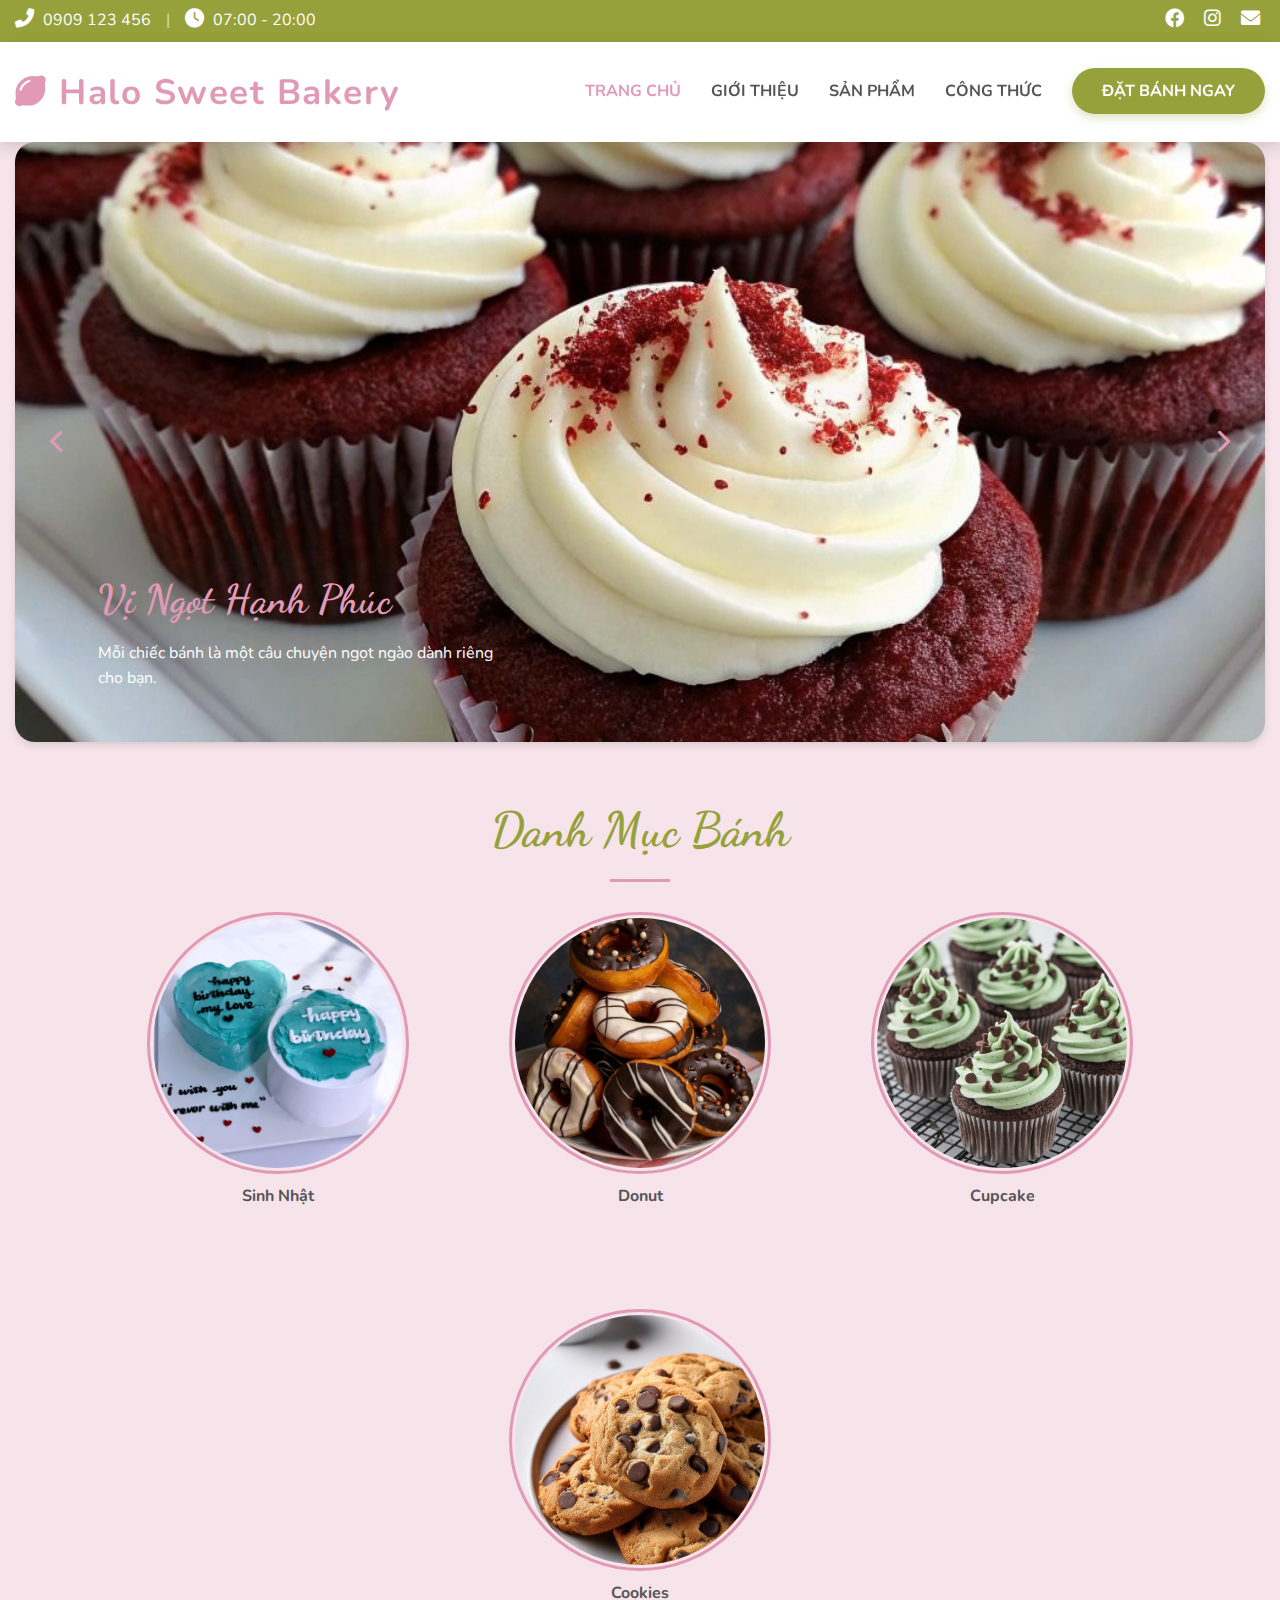
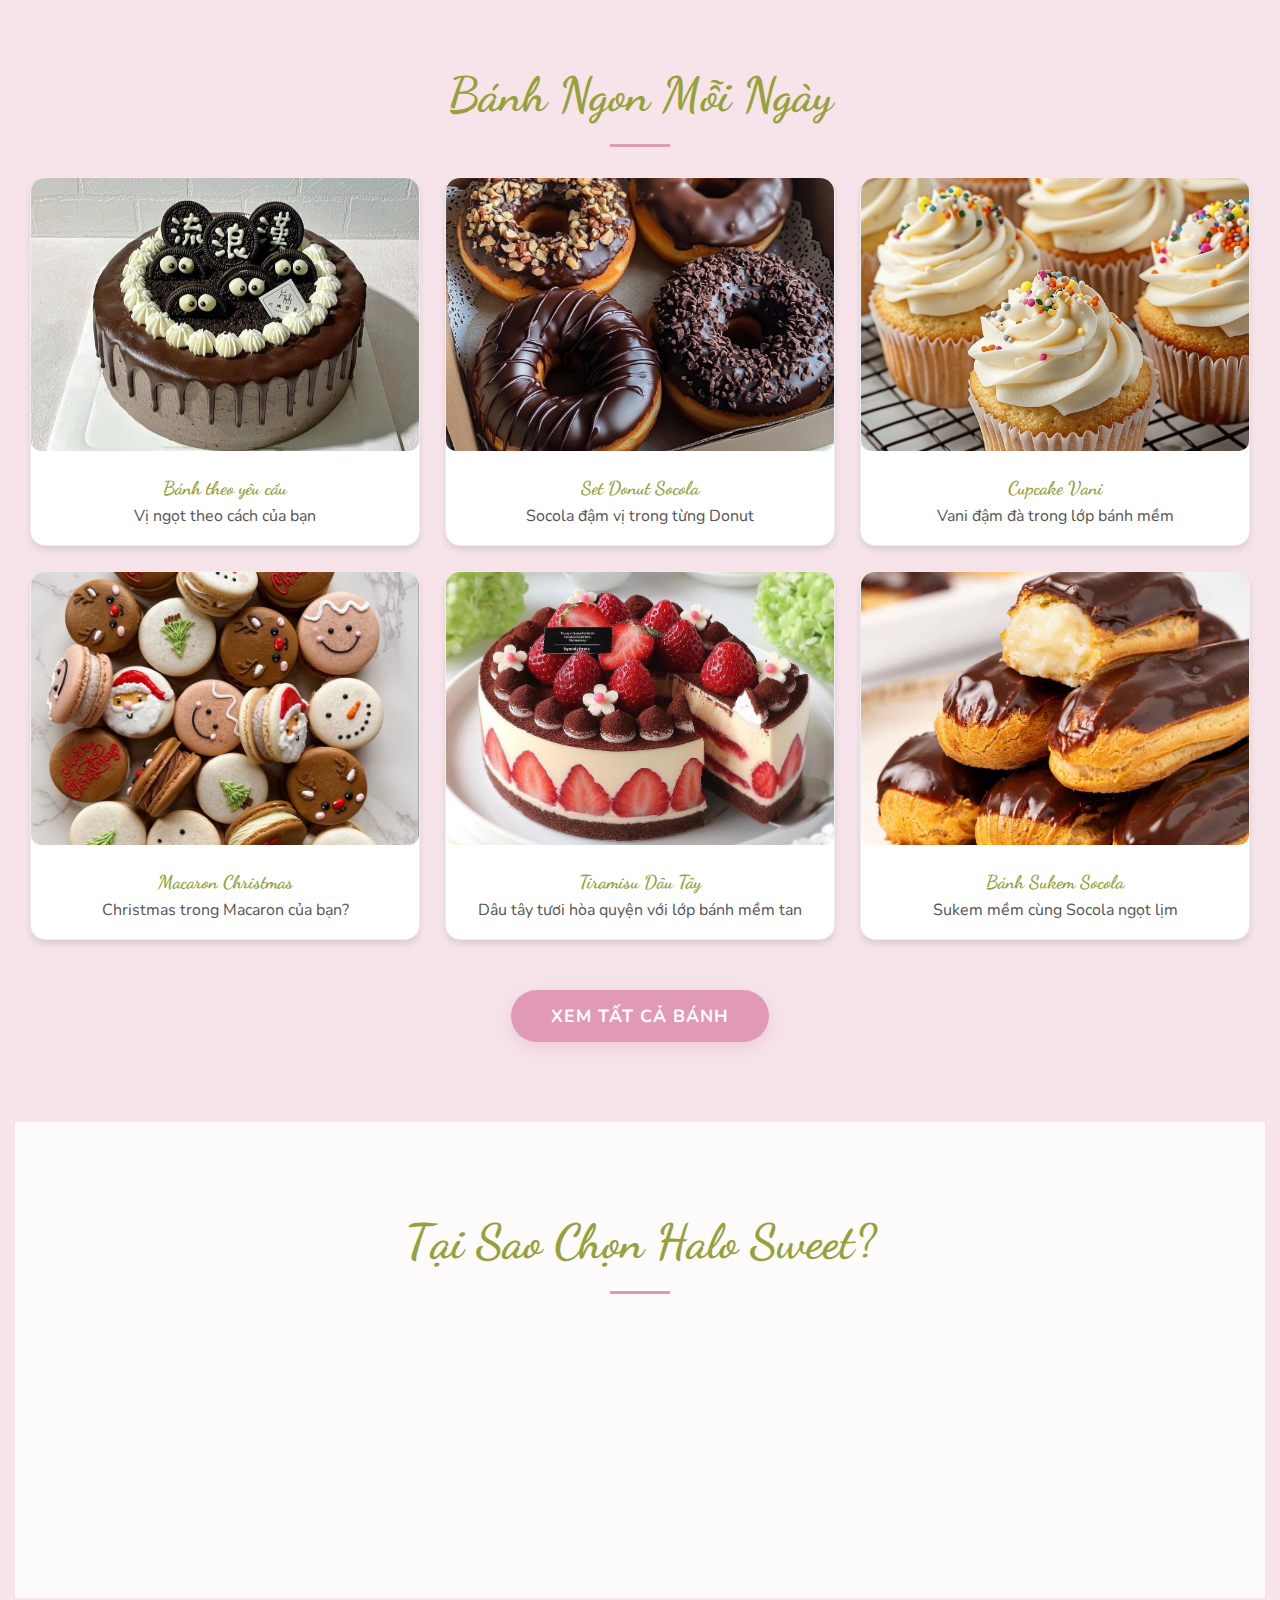
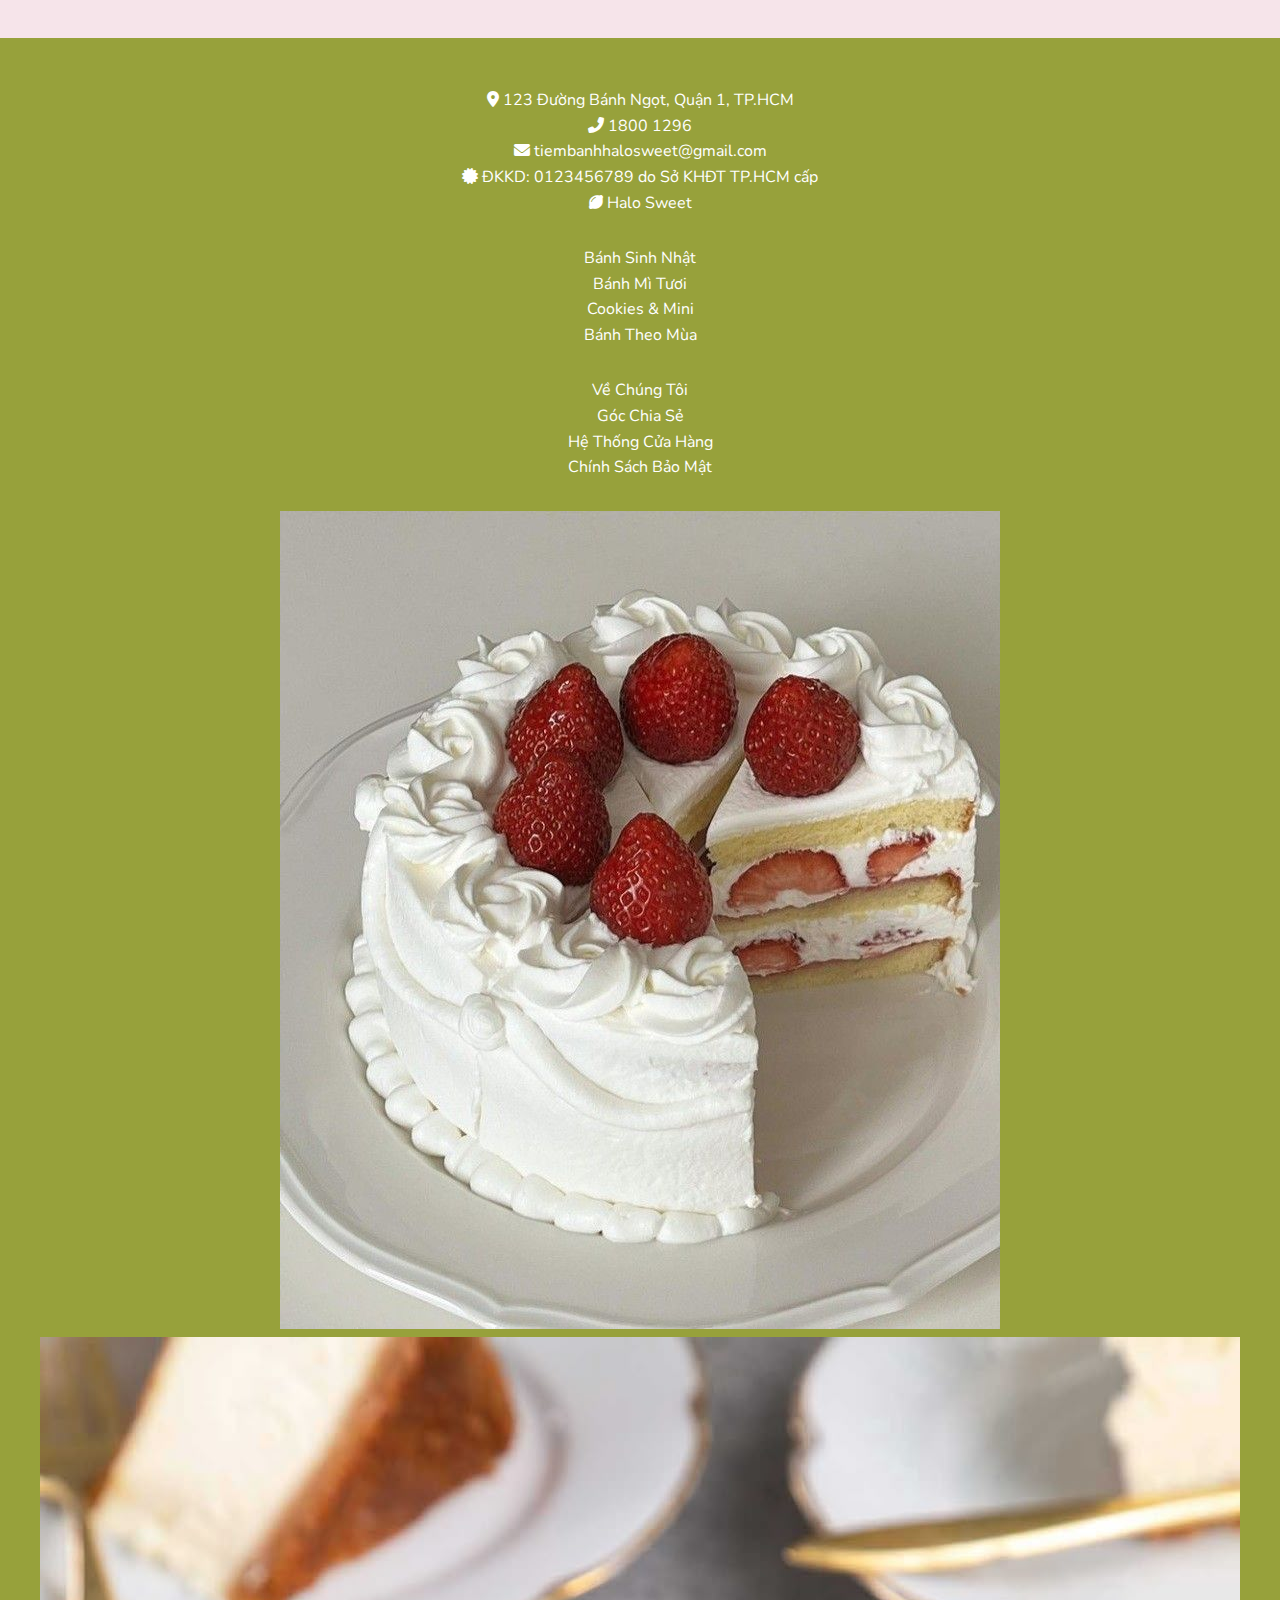
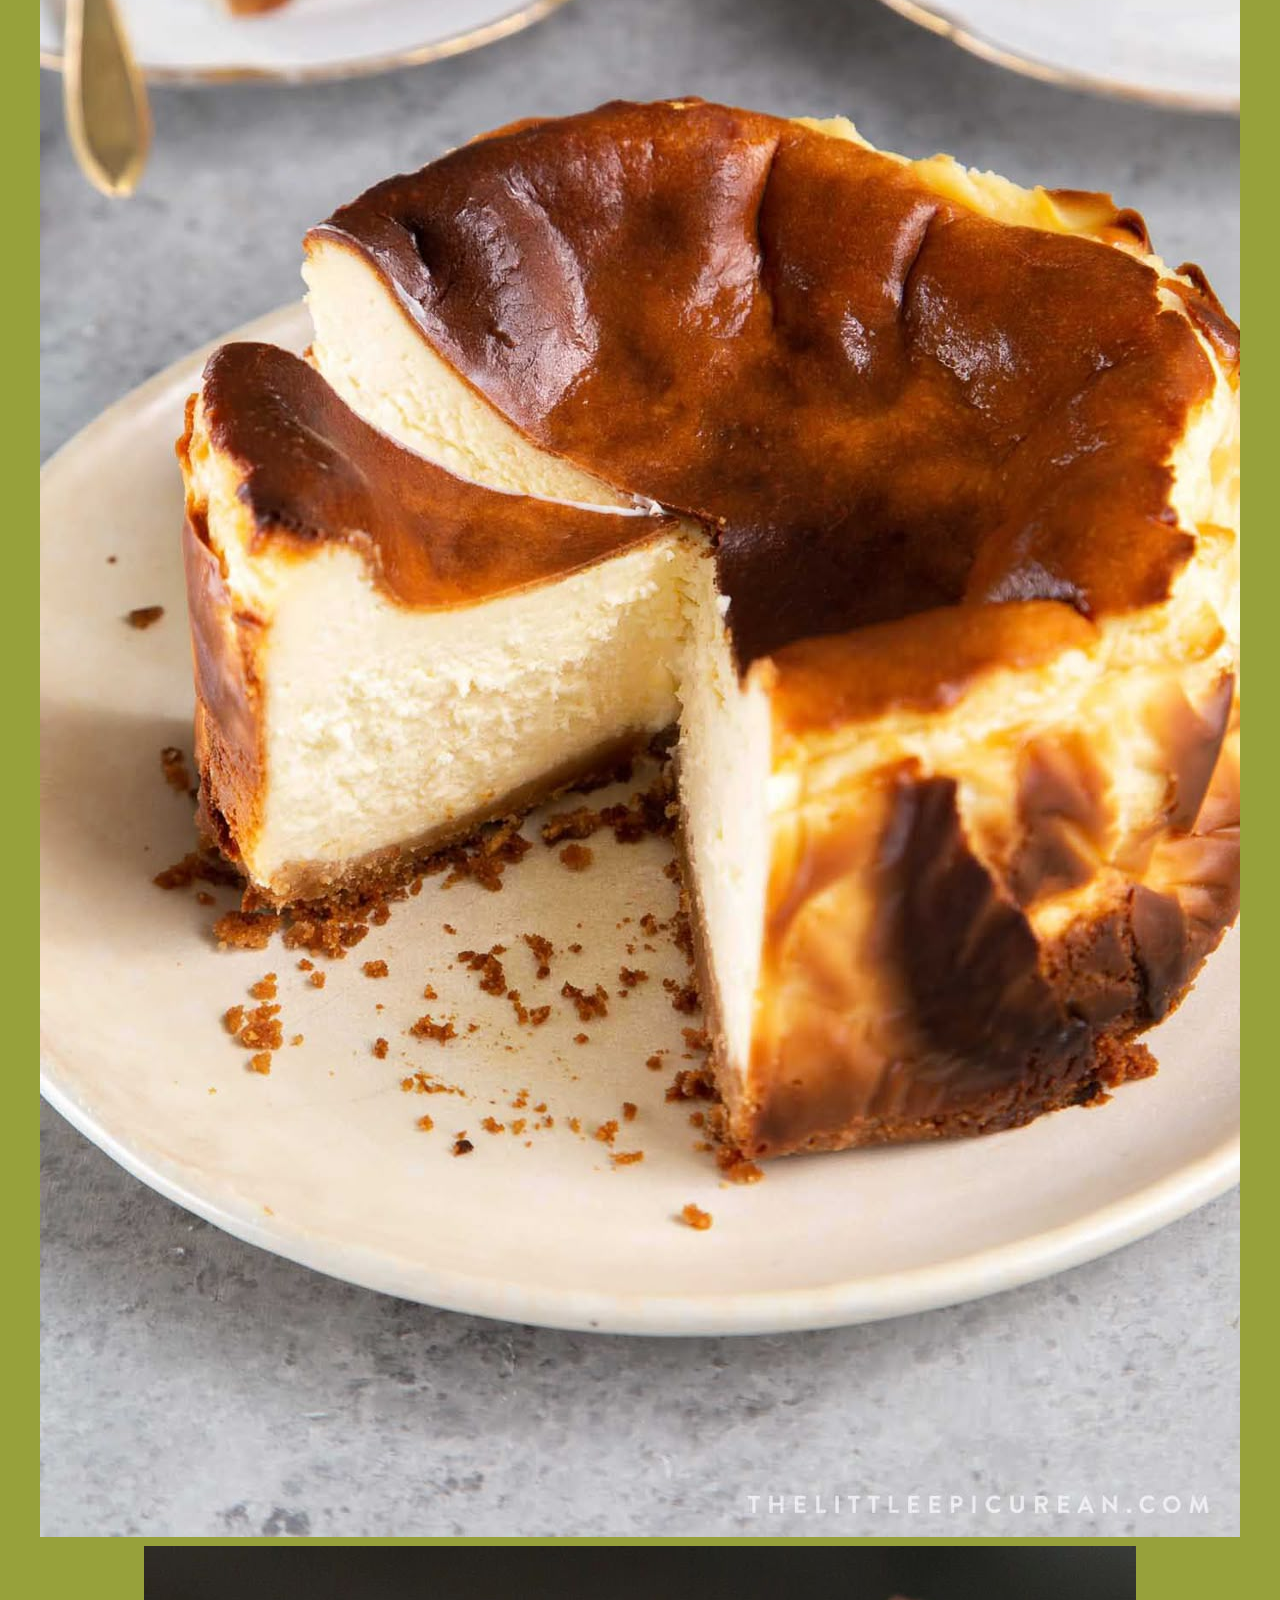
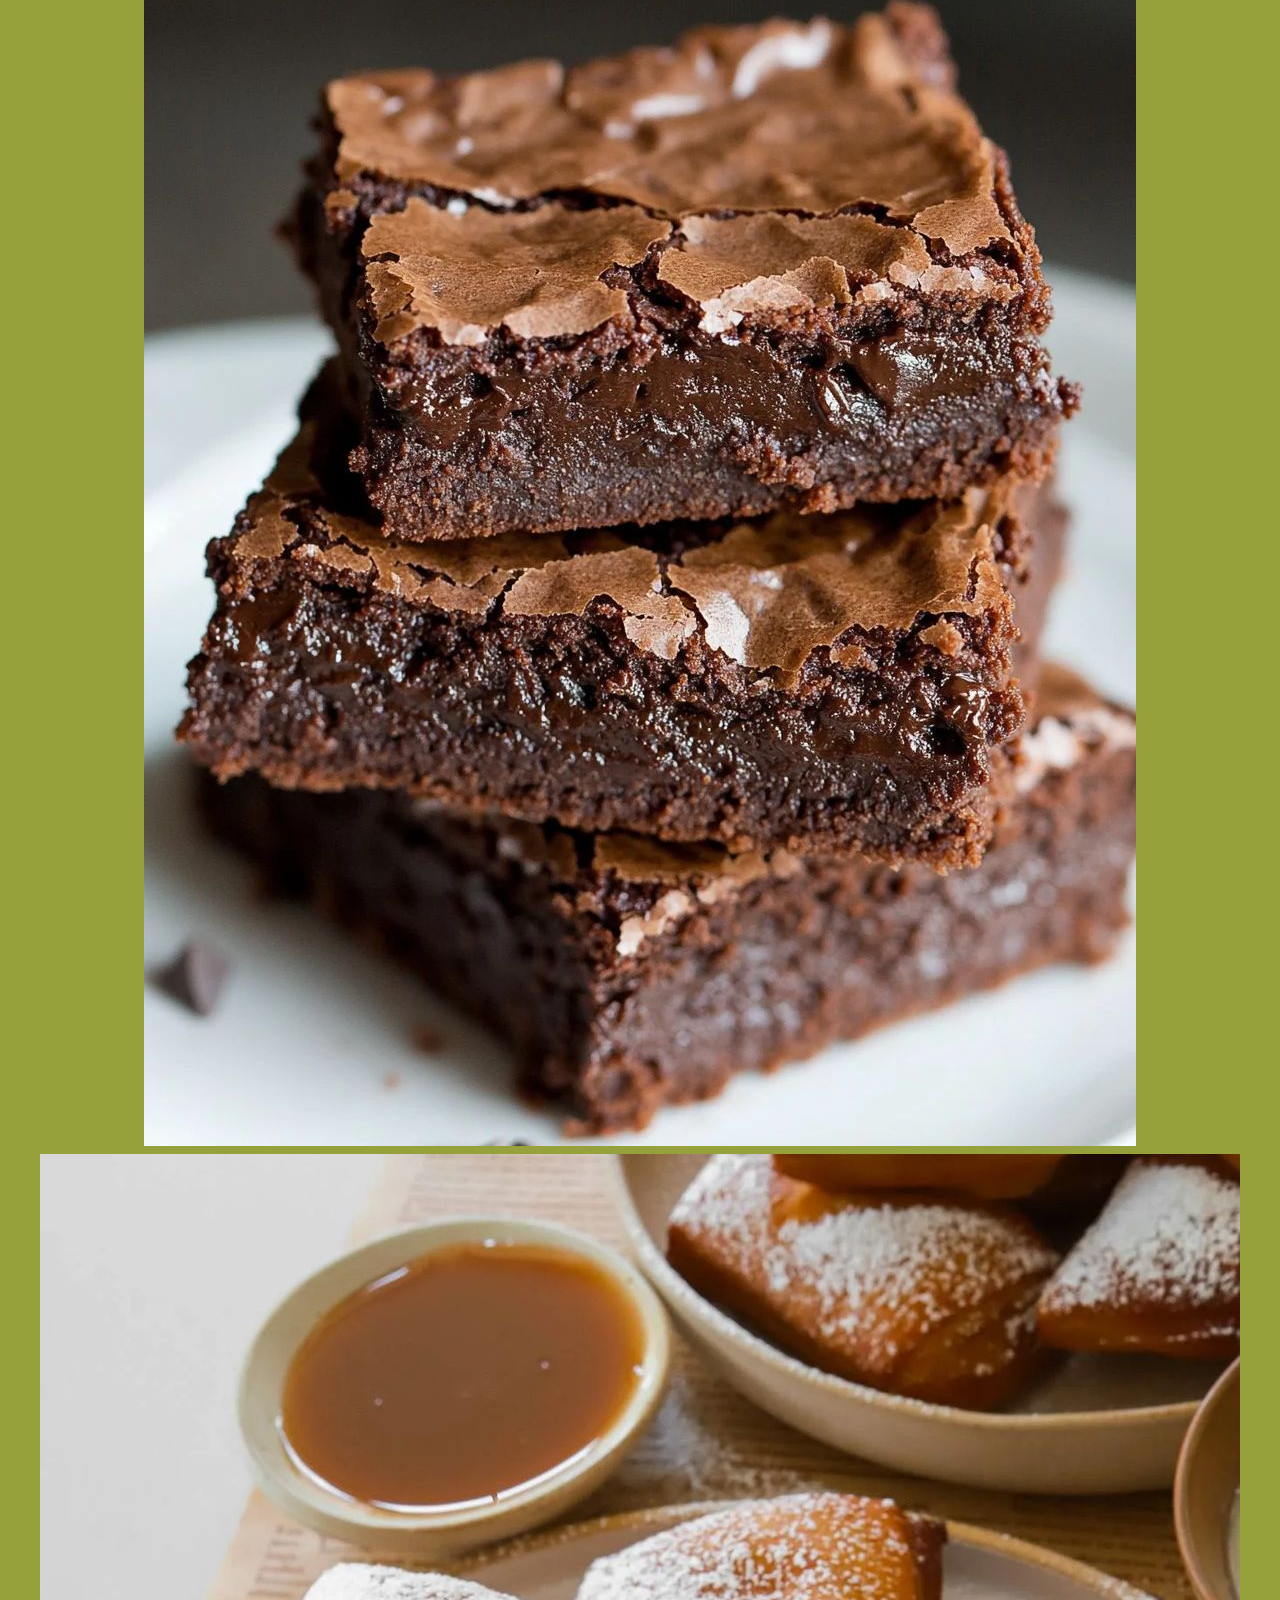
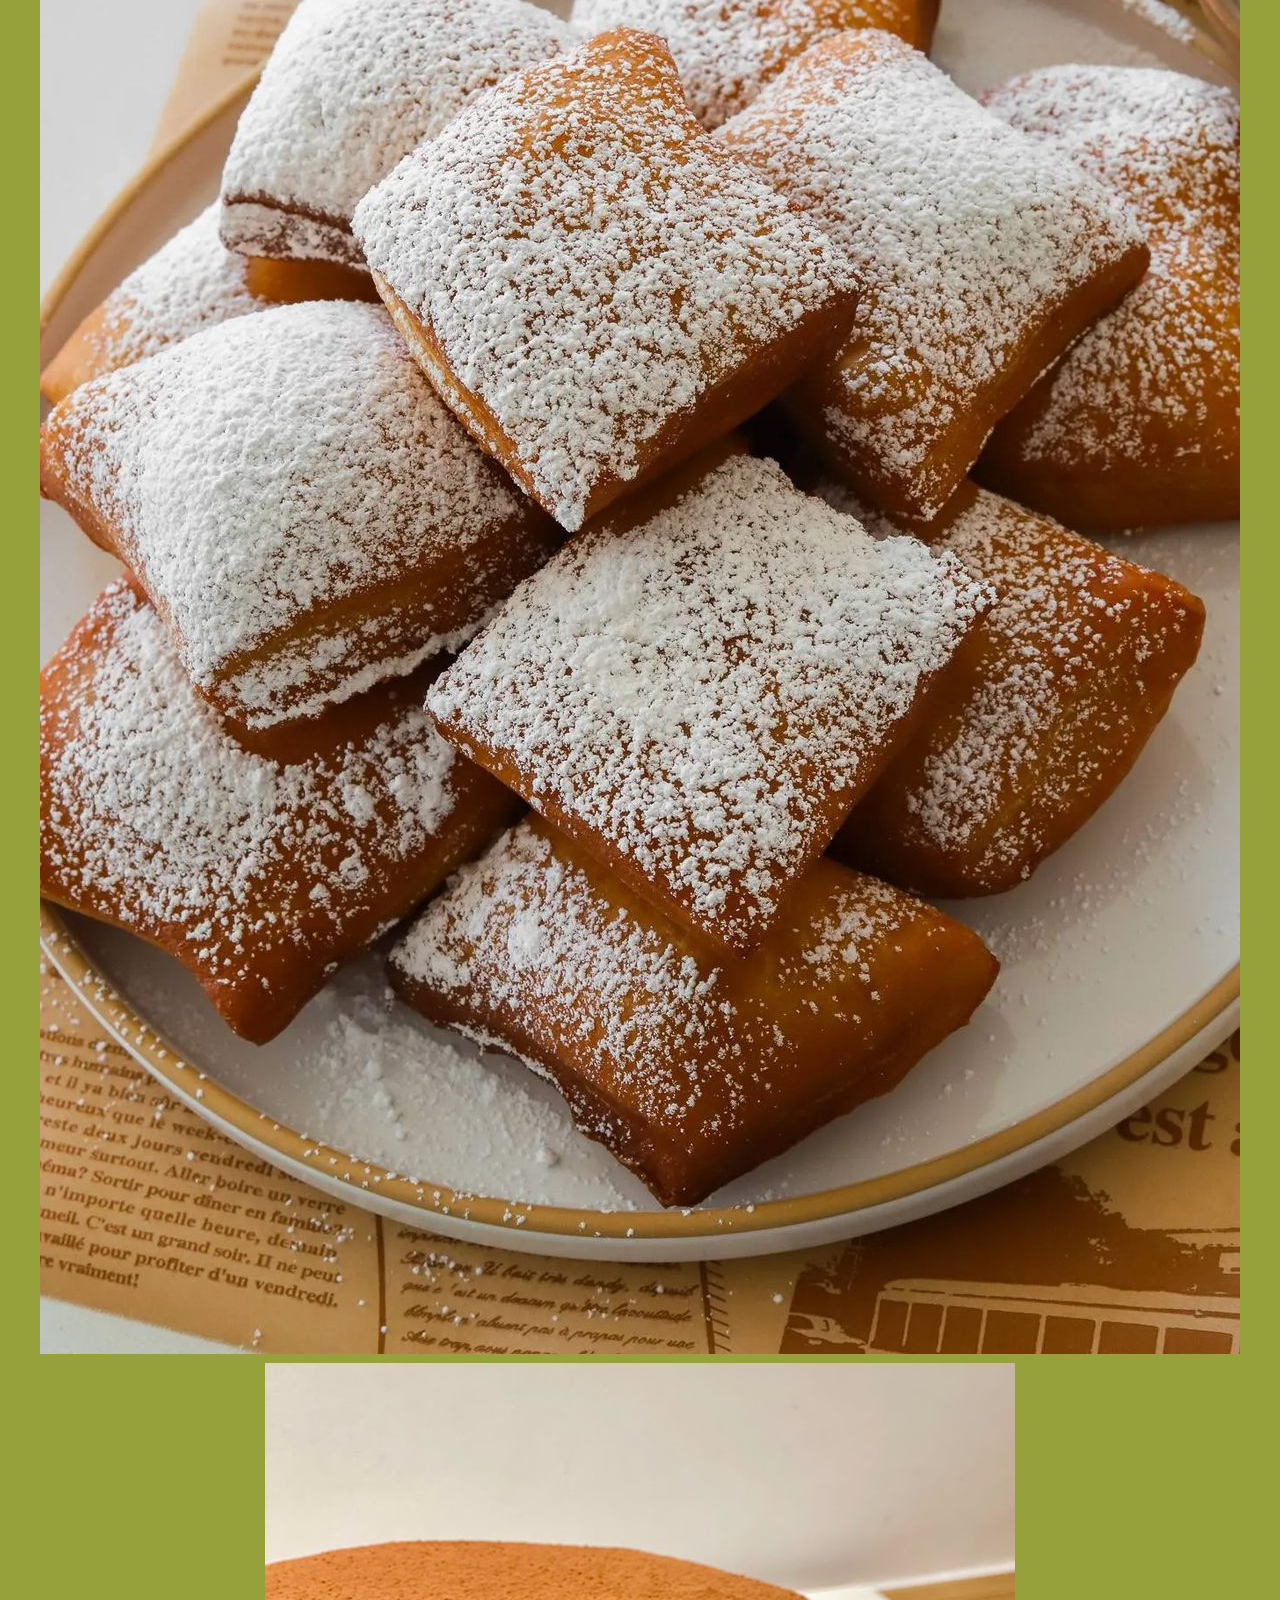
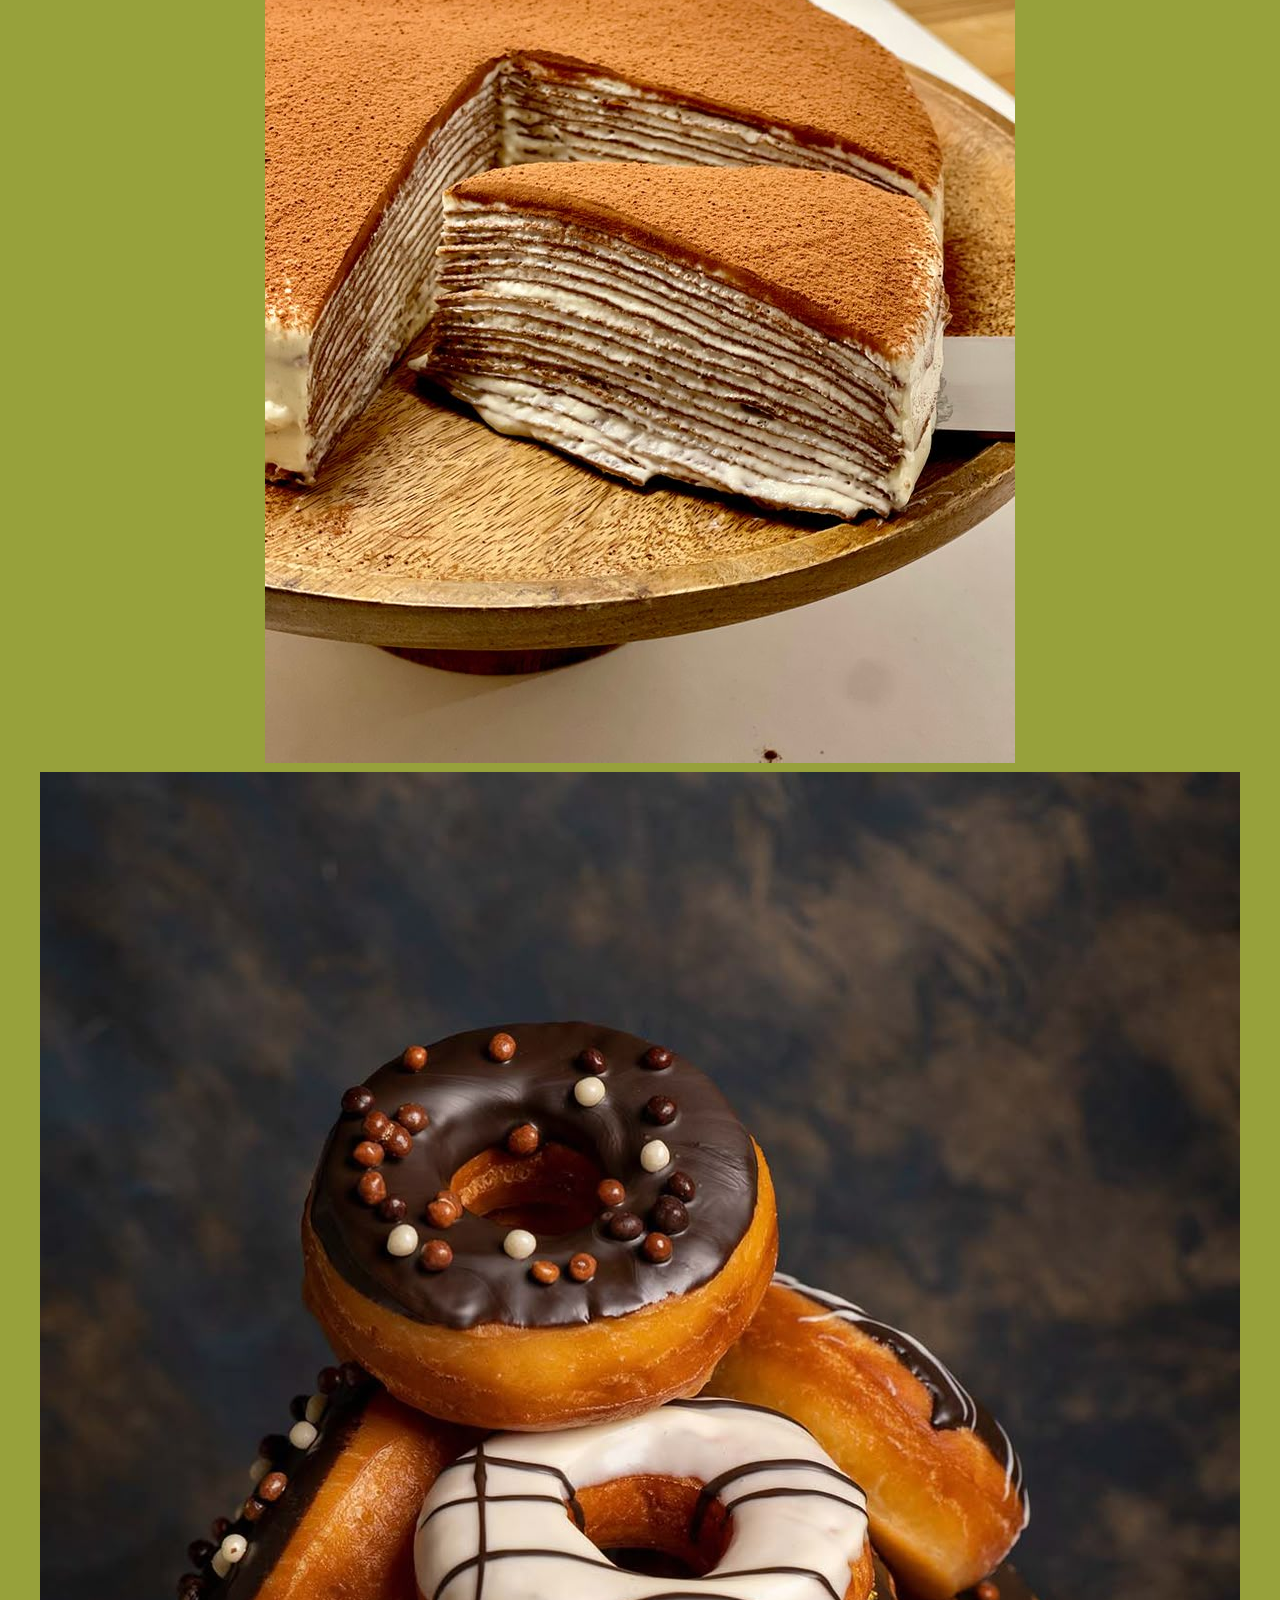
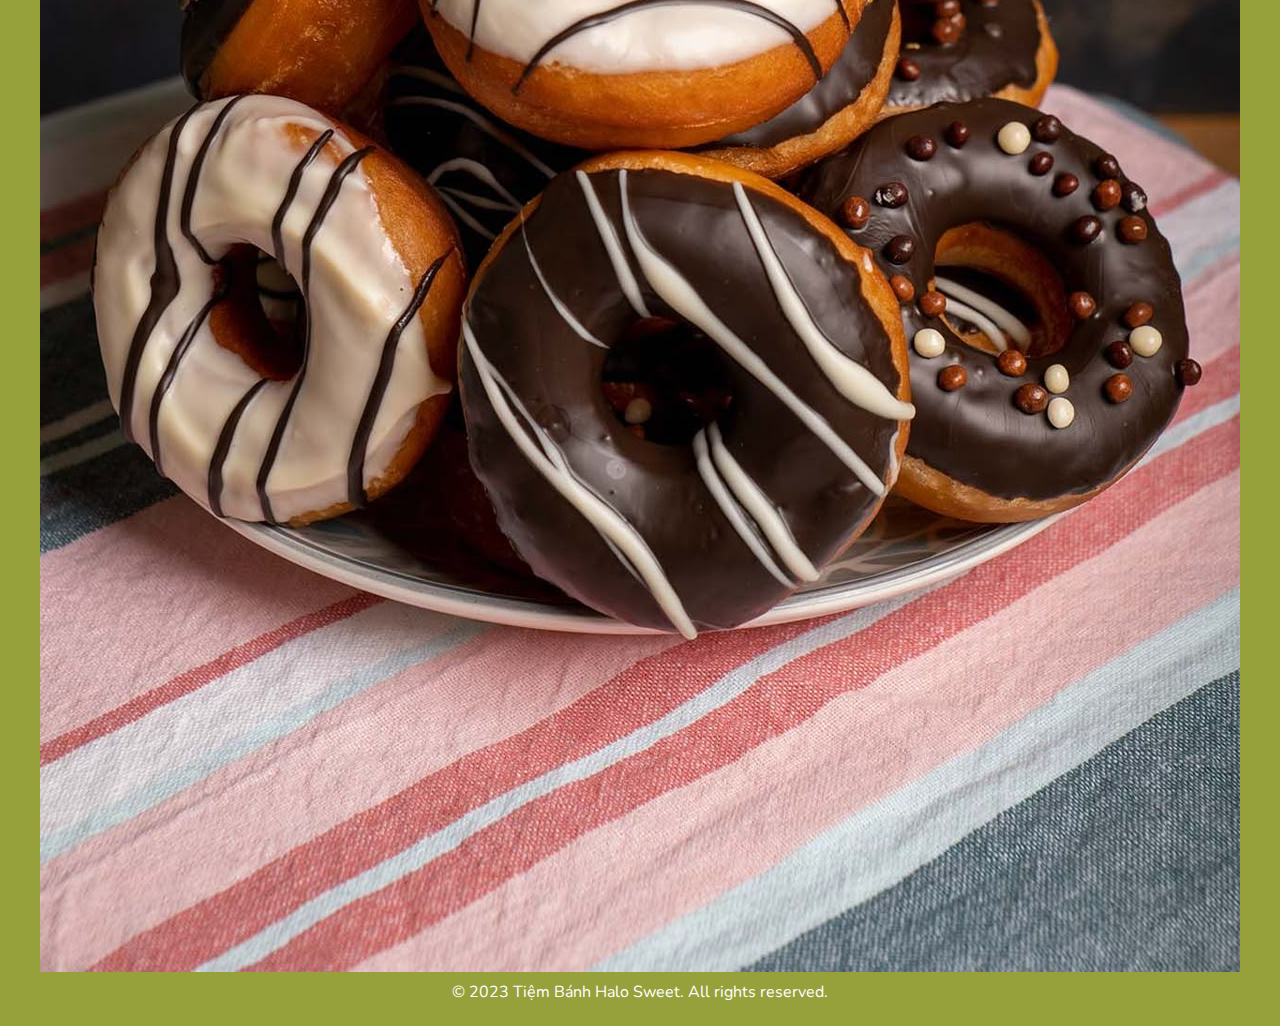
<file: index.html>
<!DOCTYPE html>
<html lang="vi">
<head>
    <meta charset="UTF-8">
    <meta name="viewport" content="width=device-width, initial-scale=1.0">
    <title>Halo Sweet - Tiệm bánh ngọt ngào</title>
    <link rel="stylesheet" href="https://cdnjs.cloudflare.com/ajax/libs/font-awesome/6.0.0/css/all.min.css">
    <link href="https://fonts.googleapis.com/css2?family=Dancing+Script:wght@600&family=Nunito:wght@400;600;700&display=swap" rel="stylesheet">
    <link rel="stylesheet" href="style2.css">
    <script src="https://code.jquery.com/jquery-3.6.0.min.js"></script>
    <script src="main.js" defer></script>
</head>
<body>

    <!-- TOP BAR -->
    <div class="top-bar">
        <div class="container top-bar-content">
            <div class="top-bar-left">
                <span><i class="fas fa-phone-alt"></i> 0909 123 456</span> 
                <span class="separator">|</span>
                <span class="desktop-only"><i class="fas fa-clock"></i> 07:00 - 20:00</span>
            </div>
            <div class="top-bar-right">
                <a href="#" class="topbar__link"><i class="fa-brands fa-facebook"></i></a>
                <a href="#" class="topbar__link"><i class="fa-brands fa-instagram"></i></a>
                <a href="#" class="topbar__link"><i class="fas fa-envelope"></i></a>
            </div>
        </div>
    </div>

    <!-- HEADER & NAVIGATION -->
    <header>
        <div class="container navbar">
            <div class="logo">
                <i class="fa-solid fa-lemon"></i> Halo Sweet Bakery
            </div>
            <div class="menu-toggle"><i class="fas fa-bars"></i></div>
            <ul class="nav-links">
                <li><a href="index.html" class="nav-item active">Trang Chủ</a></li>
                <li><a href="introduce.html" class="nav-item">Giới Thiệu</a></li>
                <li><a href="product.html" class="nav-item">Sản Phẩm</a></li>
                <li><a href="recipe.html" class="nav-item">Công Thức</a></li>
                <li><a href="contact.html" class="btn-navbar-highlight">Đặt Bánh Ngay</a></li>
            </ul>
        </div>
    </header>

    <!-- BACK TO TOP BUTTON -->
    <div id="back-to-top">
        <i class="fas fa-arrow-up"></i>
    </div>

    <main class="container">

        <!-- SLIDER BANNER -->
        <section class="slider-container">
            <div class="slide active-slide" style="background-image: url('cake-pic/cupcakeredvelvet27.jpg');">
                <div class="slide-content">
                    <h2>Vị Ngọt Hạnh Phúc</h2>
                    <p>Mỗi chiếc bánh là một câu chuyện ngọt ngào dành riêng cho bạn.</p>
                </div>
            </div>
            
            <div class="slide" style="background-image: url('cake-pic/cupcakecaramel25.jpg');">
                <div class="slide-content">
                    <h2>Ngày Mới Vui Vẻ</h2>
                    <p>Đem lại niềm vui cho bạn mỗi ngày, chào đón một ngày mới tràn đầy sức sống.</p>
                </div>
            </div>

            <div class="slide" style="background-image: url('cake-pic/tiramisumatcha22.jpg');">
                <div class="slide-content">
                    <h2>Nguyên Liệu Tươi Mới</h2>
                    <p>Cam kết 100% nguyên liệu tự nhiên, không chất bảo quản.</p>
                </div>
            </div>

            <button class="slider-btn prev-btn"><i class="fas fa-chevron-left"></i></button>
            <button class="slider-btn next-btn"><i class="fas fa-chevron-right"></i></button>
        </section>

        <!-- DANH MỤC SẢN PHẨM -->
        <section class="container">
            <h2 class="section-title">Danh Mục Bánh</h2>
            <div class="category-row">
                <a href="product.html" class="category-item">
                    <div class="cat-img-box">
                        <img src="cake-pic/banhsinhnhat299.jpg" alt="Bánh Sinh Nhật">
                    </div>
                    <h4>Sinh Nhật</h4>
                </a>

                <a href="product.html" class="category-item">
                    <div class="cat-img-box">
                        <img src="cake-pic/donut27.jpg" alt="Donut">
                    </div>
                    <h4>Donut</h4>
                </a>

                <a href="product.html" class="category-item">
                    <div class="cat-img-box">
                        <img src="cake-pic/cupcakematchachip27.jpg" alt="Cupcake">
                    </div>
                    <h4>Cupcake</h4>
                </a>

                <a href="product.html" class="category-item">
                    <div class="cat-img-box">
                        <img src="cake-pic/cookieschip17.jpg" alt="Cookies">
                    </div>
                    <h4>Cookies</h4>
                </a>
            </div>
        </section>

        <!-- SẢN PHẨM NỔI BẬT -->
        <section class="container">
            <h2 class="section-title">Bánh Ngon Mỗi Ngày</h2>
            <div class="products-grid">
                
                <div class="product-card" data-type="cake" data-id="02" data-sold="530" data-price="249000">
                    <img src="cake-pic/banhtheoyeucau249.jpg" alt="Request Cake" class="product-img">
                    <div class="price-overlay"><span class="price-text">249.000 VNĐ</span></div>
                    <div class="product-info">
                        <h3>Bánh theo yêu cầu</h3>
                        <p>Vị ngọt theo cách của bạn</p>
                    </div>
                </div>

                <div class="product-card" data-type="donut" data-id="14" data-sold="200" data-price="155000">
                    <img src="cake-pic/setdonutsocola155.jpg" class="product-img">
                    <div class="price-overlay"><span class="price-text">155.000 VNĐ</span></div>
                    <div class="product-info">
                        <h3>Set Donut Socola</h3>
                        <p>Socola đậm vị trong từng Donut</p>
                    </div>
                </div>
                
                <div class="product-card" data-type="cupcake"  data-id="05" data-sold="312" data-price="25000">
                    <img src="cake-pic/cupcakevani25.jpg" class="product-img">
                    <div class="price-overlay"><span class="price-text">25.000 VNĐ</span></div>
                    <div class="product-info">
                        <h3>Cupcake Vani</h3>
                        <p>Vani đậm đà trong lớp bánh mềm</p>
                    </div>
                </div>

                <div class="product-card" data-type="cookie" data-id="20" data-sold="210" data-price="22000">
                    <img src="cake-pic/macaronchristmas22.jpg" class="product-img">
                    <div class="price-overlay"><span class="price-text">22.000 VNĐ</span></div>
                    <div class="product-info">
                        <h3>Macaron Christmas</h3>
                        <p>Christmas trong Macaron của bạn?</p>
                    </div>
                </div>
                
                <div class="product-card" data-type="tiramisu" data-id="07" data-sold="310" data-price="320000">
                    <img src="cake-pic/tiramisudautay320.jpg" alt="Tiramisu" class="product-img">
                    <div class="price-overlay"><span class="price-text">320.000 VNĐ</span></div>
                    <div class="product-info">
                        <h3>Tiramisu Dâu Tây</h3>
                        <p>Dâu tây tươi hòa quyện với lớp bánh mềm tan</p>
                    </div>
                </div>
                
                <div class="product-card" data-type="donut" data-id="16" data-sold="230" data-price="25000">
                    <img src="cake-pic/sukemsocola25.jpg" class="product-img">
                    <div class="price-overlay"><span class="price-text">25.000 VNĐ</span></div>
                    <div class="product-info">
                        <h3>Bánh Sukem Socola</h3>
                        <p>Sukem mềm cùng Socola ngọt lịm</p>
                    </div>
                </div>
            </div>
    
            <div class="view-all-container">
                <a href="product.html" class="btn-view-all">Xem Tất Cả Bánh</a>
            </div>
        </section>

        <section class="features-section" id="whyChooseUs">
            <div class="container">
                <h2 class="section-title">Tại Sao Chọn Halo Sweet?</h2>
                <div class="features-grid">
                    <div class="feature-box">
                        <div class="feature-img-frame">
                            <img src="cake-pic/botmi_trung.jpg" alt="Nguyên liệu">
                        </div>
                        <h4>Nguyên Liệu Sạch</h4>
                        <p>Nhập khẩu từ các thương hiệu uy tín.</p>
                    </div>

                    <div class="feature-box">
                        <div class="feature-img-frame">
                            <img src="cake-pic/traicay.jpg" alt="Hương vị">
                        </div>
                        <h4>Hương Vị Tự Nhiên</h4>
                        <p>Không chất bảo quản, ngọt thanh.</p>
                    </div>

                    <div class="feature-box">
                        <div class="feature-img-frame">
                            <img src="cake-pic/xegiaohang.jpg" alt="Giao hàng">
                        </div>
                        <h4>Giao Hàng Nhanh</h4>
                        <p>Giao bánh tận nơi trong 2h.</p>
                    </div>

                    <div class="feature-box">
                        <div class="feature-img-frame">
                            <img src="cake-pic/chief.jpg" alt="Tận tâm">
                        </div>
                        <h4>Tận Tâm Phục Vụ</h4>
                        <p>Tư vấn nhiệt tình, chu đáo.</p>
                    </div>
                </div>
            </div>
        </section>

    </main>

    <!-- FOOTER -->
    <footer class="site-footer">
        <div class="container">
            <div class="footer-content">
                
                <div class="footer-col">
                    <h3 class="footer-title">Liên Hệ</h3>
                    <ul class="contact-info-list">
                        <li>
                            <i class="fas fa-map-marker-alt"></i> 
                            <span>123 Đường Bánh Ngọt, Quận 1, TP.HCM</span>
                        </li>
                        <li>
                            <i class="fas fa-phone-alt"></i> 
                            <span>1800 1296</span>
                        </li>
                        <li>
                            <i class="fas fa-envelope"></i> 
                            <span>tiembanhhalosweet@gmail.com</span>
                        </li>
                        <li>
                            <i class="fas fa-certificate"></i> 
                            <span>ĐKKD: 0123456789 do Sở KHĐT TP.HCM cấp</span>
                        </li>
                    </ul>
                    <div class="gov-icon">
                        <i class="fa-solid fa-lemon"></i> Halo Sweet
                    </div>
                </div>

                <div class="footer-col">
                    <h3 class="footer-title">Sản Phẩm</h3>
                    <ul class="footer-links">
                        <li><a href="product.html">Bánh Sinh Nhật</a></li>
                        <li><a href="product.html">Bánh Mì Tươi</a></li>
                        <li><a href="product.html">Cookies & Mini</a></li>
                        <li><a href="product.html">Bánh Theo Mùa</a></li>
                    </ul>
                </div>

                <div class="footer-col">
                    <h3 class="footer-title">Liên Kết Nhanh</h3>
                    <ul class="footer-links">
                        <li><a href="introduce.html">Về Chúng Tôi</a></li>
                        <li><a href="recipe.html">Góc Chia Sẻ</a></li>
                        <li><a href="contact.html">Hệ Thống Cửa Hàng</a></li>
                        <li><a href="#">Chính Sách Bảo Mật</a></li>
                    </ul>
                </div>

                <div class="footer-col">
                    <h3 class="footer-title">Thư Viện Ảnh</h3>
                    <div class="footer-gallery">
                        <img src="cake-pic/banhkemdau299.jpg" alt="Cake 1">
                        <img src="cake-pic/basque299.jpg" alt="Cake 2">
                        <img src="cake-pic/brownie22.jpg" alt="Cake 3">
                        <img src="cake-pic/beignet.jpg" alt="Cake 4">
                        <img src="cake-pic/crepe249.jpg" alt="Cake 5">
                        <img src="cake-pic/donut27.jpg" alt="Cake 6">
                    </div>
                </div>

            </div>
        </div>
        
        <div class="copyright-bar">
            <div class="container">
                <p>&copy; 2023 Tiệm Bánh Halo Sweet. All rights reserved.</p>
            </div>
        </div>
    </footer>
</body>
</html>
</file>
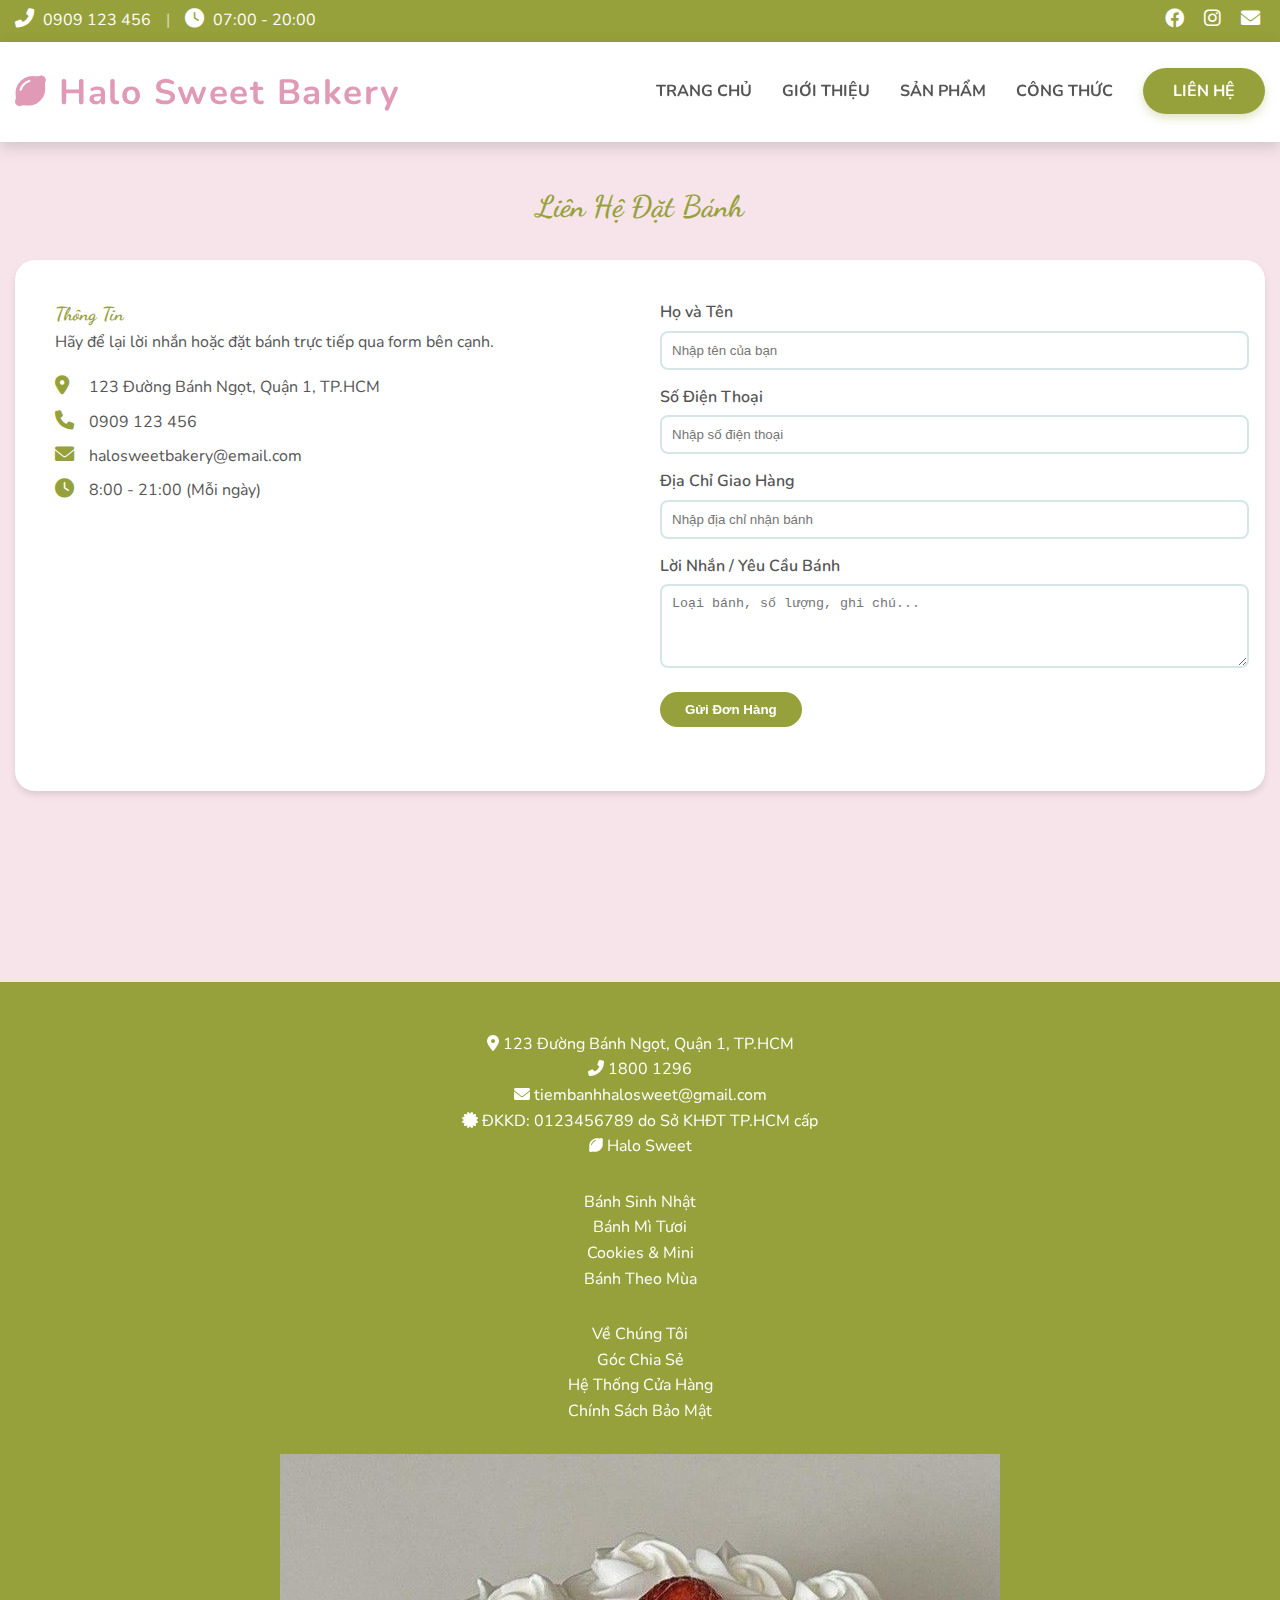
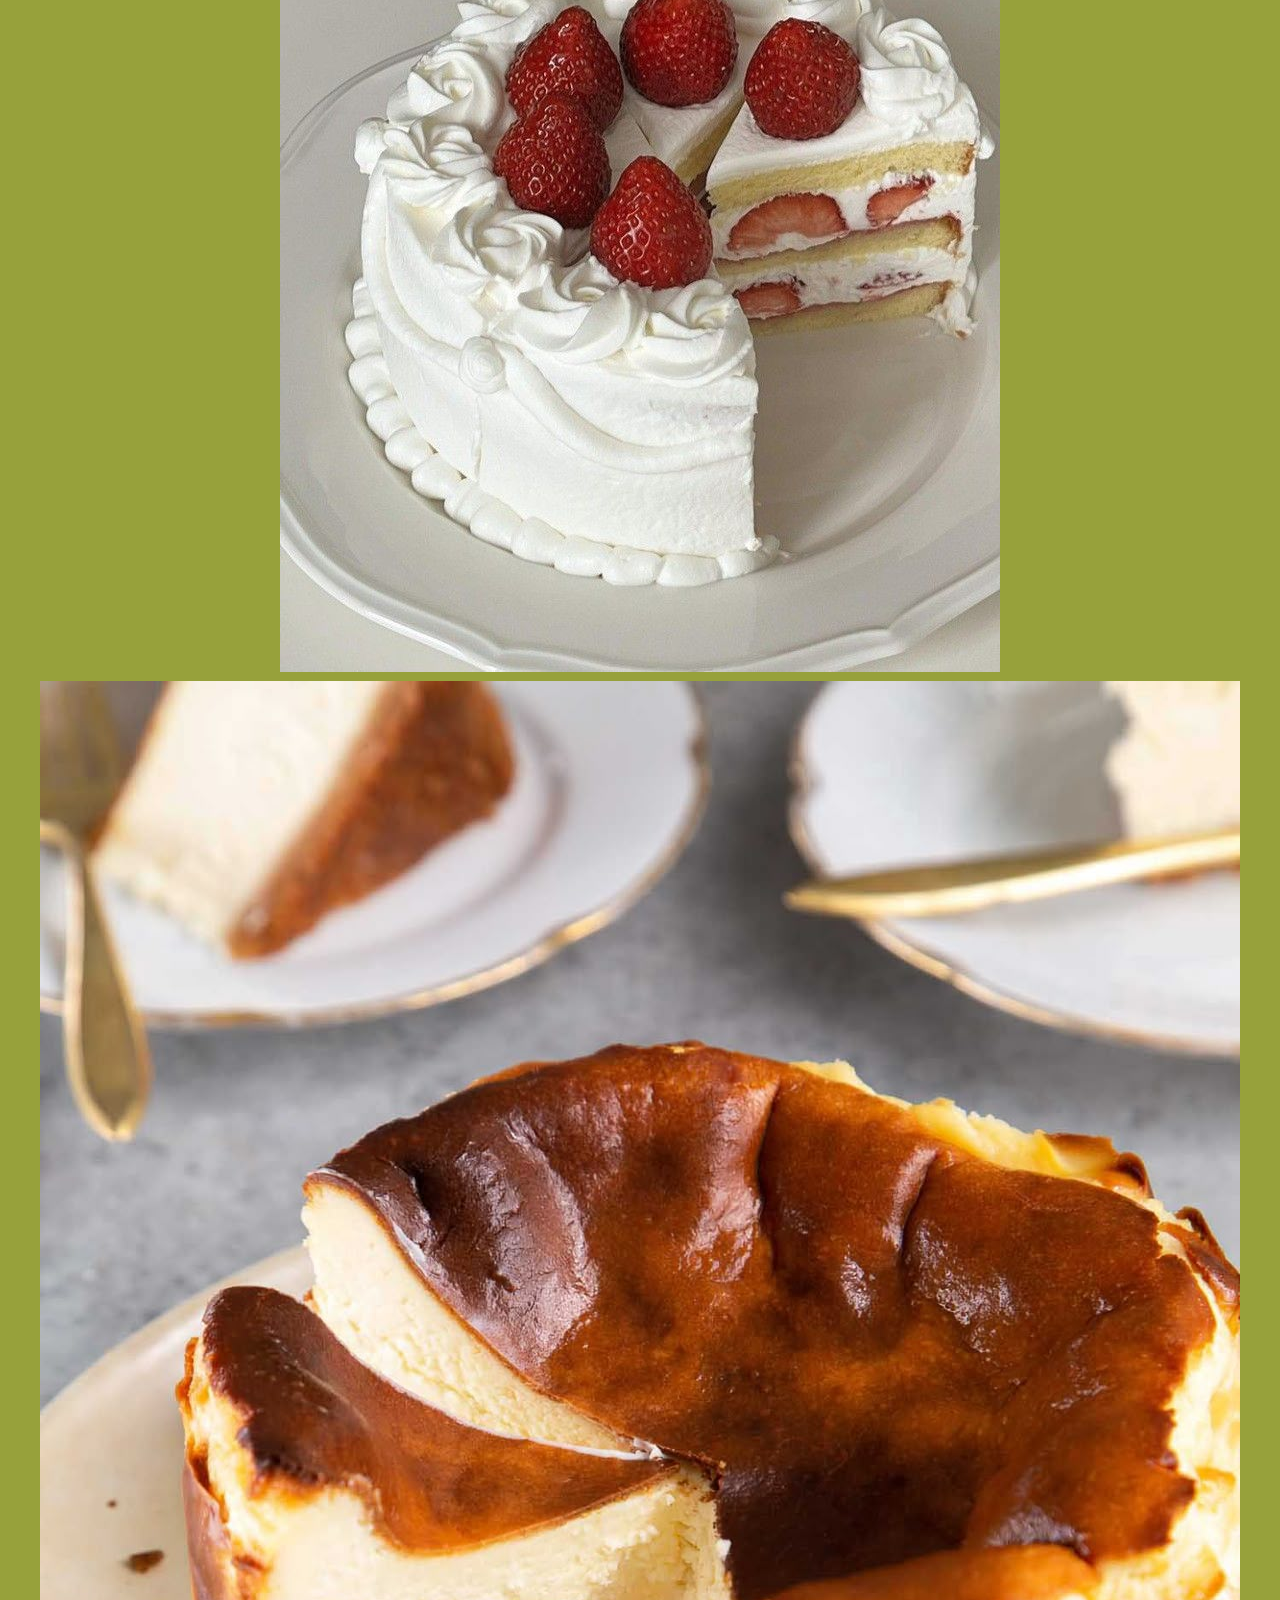
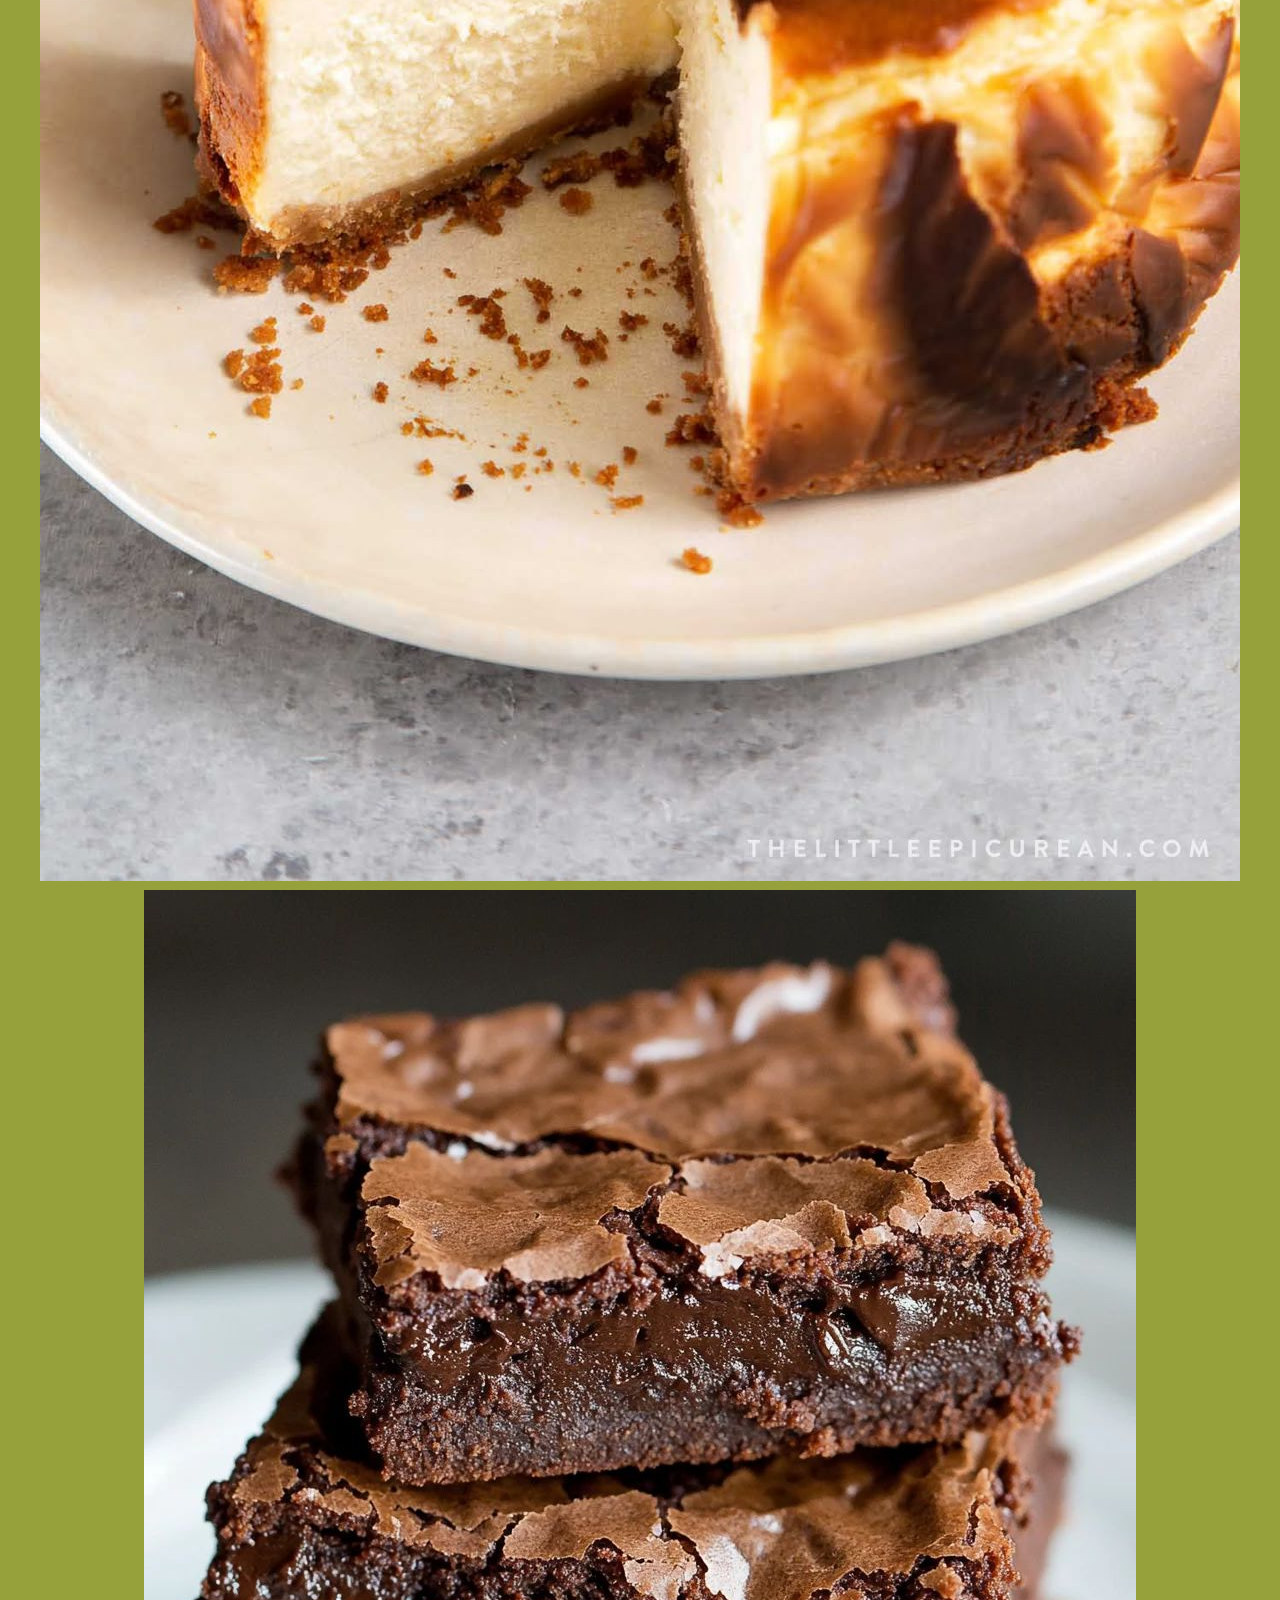
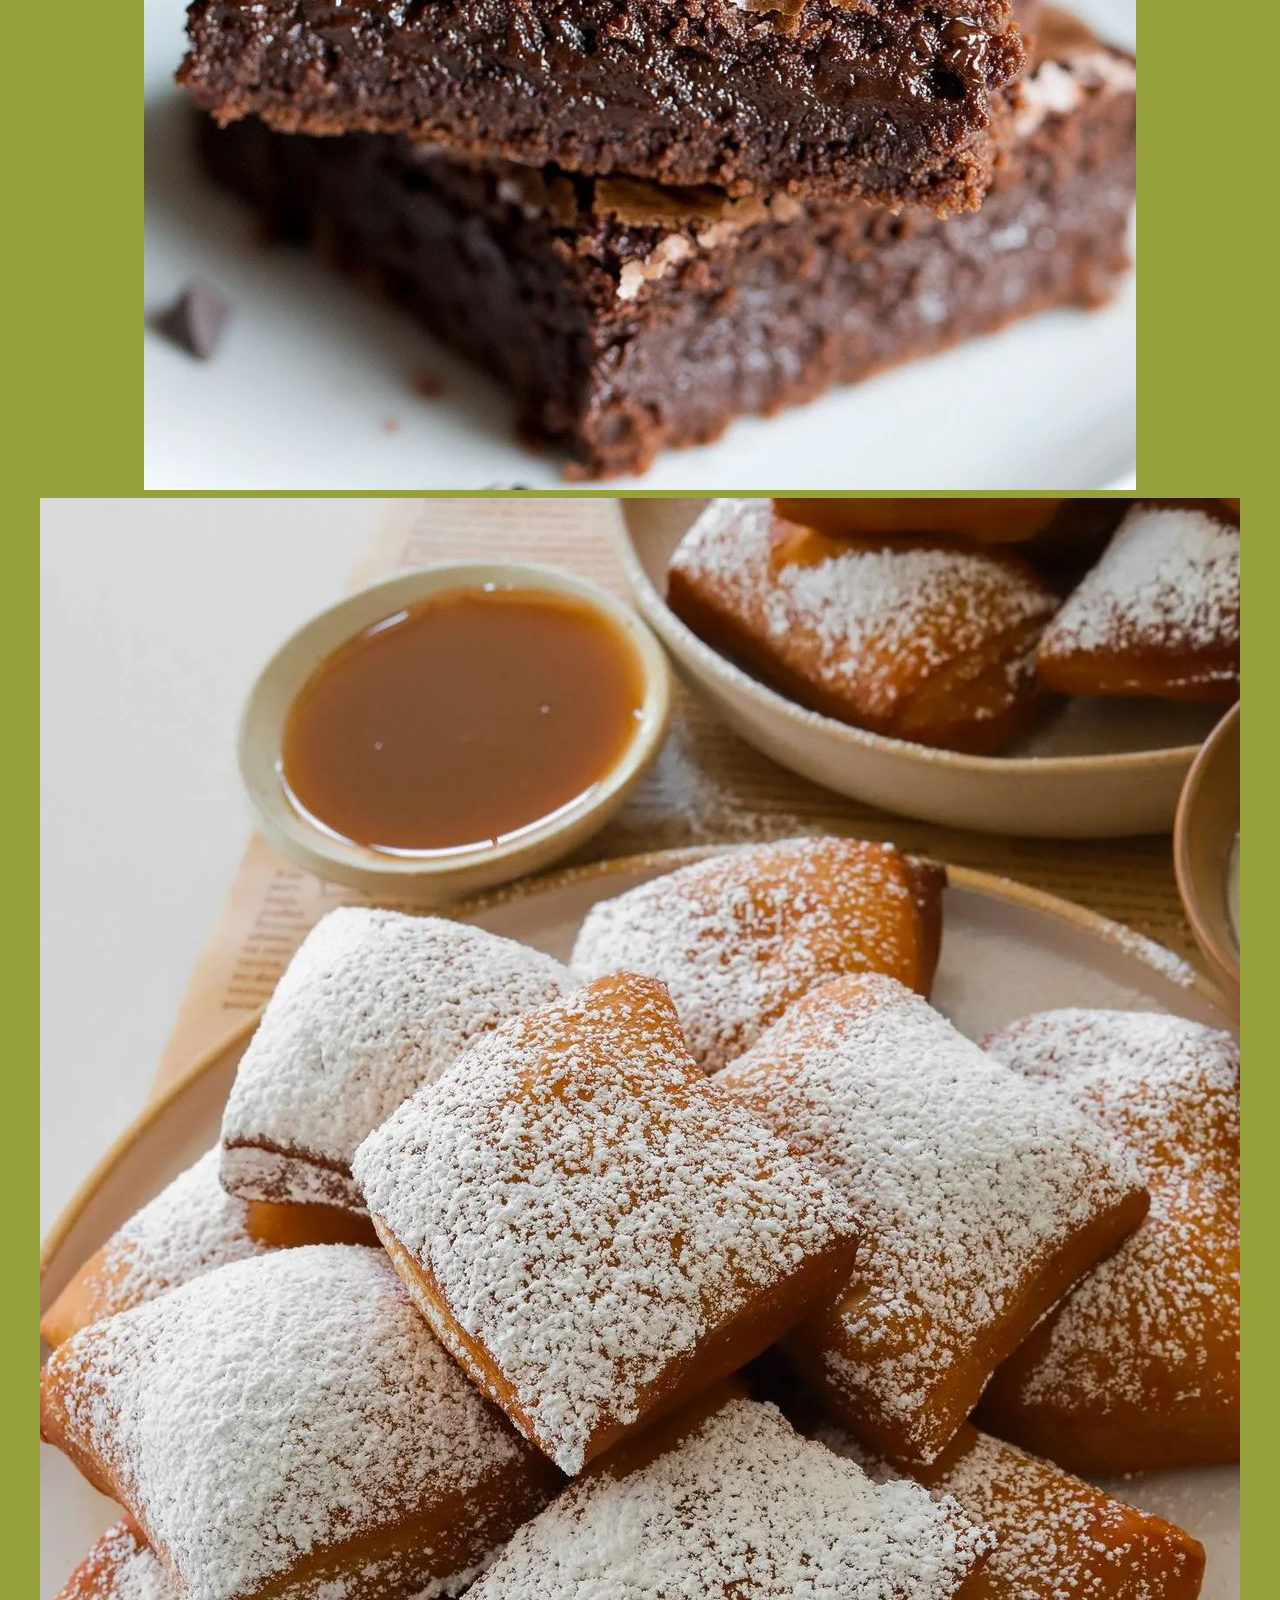
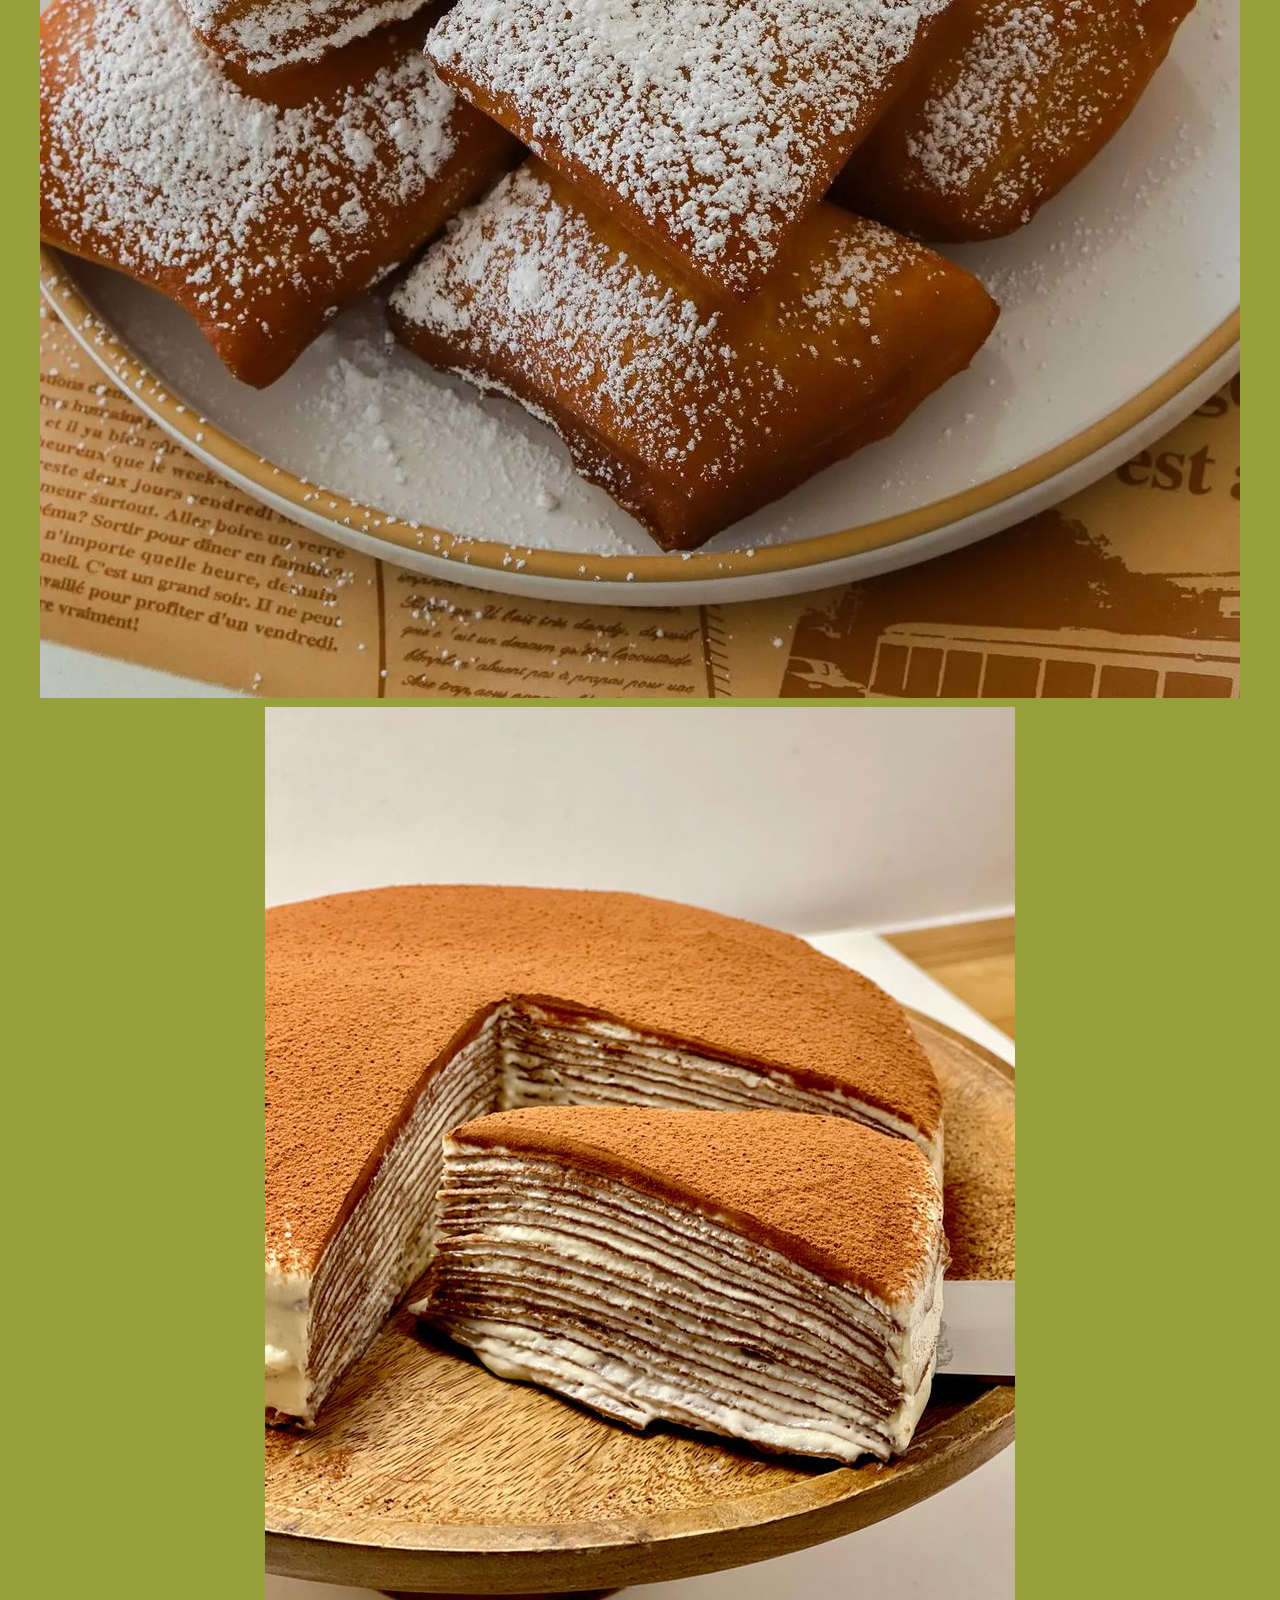
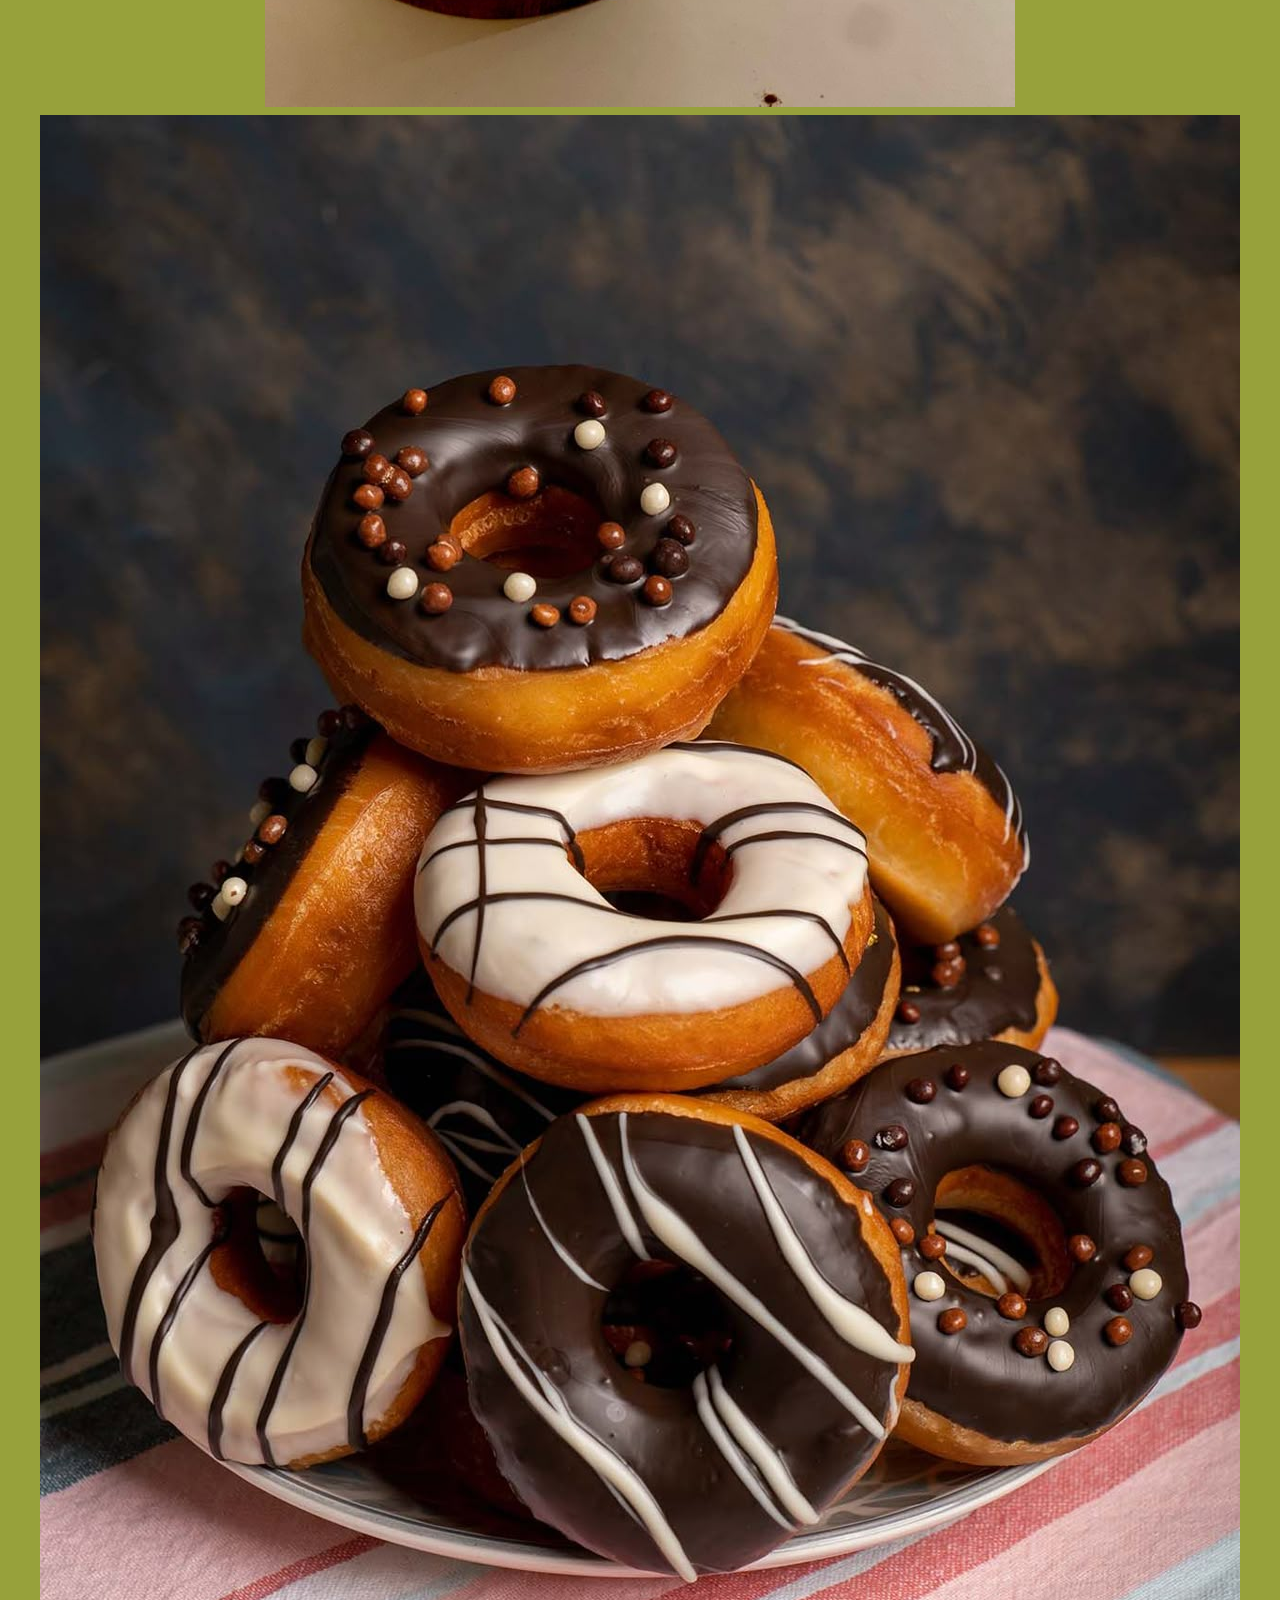
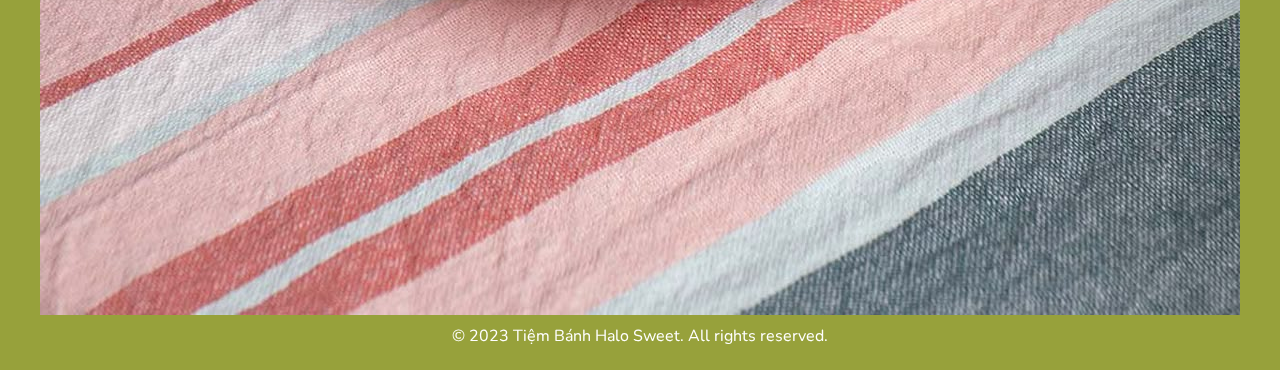
<file: contact.html>
<!DOCTYPE html>
<html lang="vi">
<head>
    <meta charset="UTF-8">
    <meta name="viewport" content="width=device-width, initial-scale=1.0">
    <title>Halo Sweet - Tiệm bánh ngọt ngào</title>
    <link rel="stylesheet" href="https://cdnjs.cloudflare.com/ajax/libs/font-awesome/6.0.0/css/all.min.css">
    <link href="https://fonts.googleapis.com/css2?family=Dancing+Script:wght@600&family=Nunito:wght@400;600;700&display=swap" rel="stylesheet">
    <link rel="stylesheet" href="style2.css">
    <script src="https://code.jquery.com/jquery-3.6.0.min.js"></script>
    <script src="main.js" defer></script>
</head>
<body>

    <!-- TOP BAR -->
    <div class="top-bar">
        <div class="container top-bar-content">
            <div class="top-bar-left">
                <span><i class="fas fa-phone-alt"></i> 0909 123 456</span> 
                <span class="separator">|</span>
                <span class="desktop-only"><i class="fas fa-clock"></i> 07:00 - 20:00</span>
            </div>
            <div class="top-bar-right">
                <a href="#" class="topbar__link"><i class="fa-brands fa-facebook"></i></a>
                <a href="#" class="topbar__link"><i class="fa-brands fa-instagram"></i></a>
                <a href="#" class="topbar__link"><i class="fas fa-envelope"></i></a>
            </div>
        </div>
    </div>

    <!-- HEADER & NAVIGATION -->
    <header>
        <div class="container navbar">
            <div class="logo">
                <i class="fa-solid fa-lemon"></i> Halo Sweet Bakery
            </div>
            <div class="menu-toggle"><i class="fas fa-bars"></i></div>
            <ul class="nav-links">
                <li><a href="index.html" class="nav-item">Trang Chủ</a></li>
                <li><a href="introduce.html" class="nav-item">Giới Thiệu</a></li>
                <li><a href="product.html" class="nav-item">Sản Phẩm</a></li>
                <li><a href="recipe.html" class="nav-item">Công Thức</a></li>
                <li><a href="contact.html" class="nav-item active btn-navbar-highlight">Liên hệ</a></li>
            </ul>
        </div>
    </header>

    <!-- BACK TO TOP BUTTON -->
    <div id="back-to-top">
        <i class="fas fa-arrow-up"></i>
    </div>

    <main class="container">

        <!-- CONTACT SECTION -->
        <section id="contact" class="page-section">
            <h2 style="text-align: center; margin-bottom: 30px; font-size: 30px;">Liên Hệ Đặt Bánh</h2>
            
            <div class="contact-layout">
                <div class="contact-info">
                    <h3>Thông Tin</h3>
                    <p style="margin-bottom: 20px;">Hãy để lại lời nhắn hoặc đặt bánh trực tiếp qua form bên cạnh.</p>
                    
                    <p><i class="fas fa-map-marker-alt"></i> 123 Đường Bánh Ngọt, Quận 1, TP.HCM</p>
                    <p><i class="fas fa-phone"></i> 0909 123 456</p>
                    <p><i class="fas fa-envelope"></i> halosweetbakery@email.com</p>
                    <p><i class="fas fa-clock"></i> 8:00 - 21:00 (Mỗi ngày)</p>
                    
                    <div style="margin-top: 30px;">
                        <iframe src="https://www.google.com/maps/embed?pb=!1m18!1m12!1m3!1d3919.494668106037!2d106.6997639148007!3d10.773374292323577!2m3!1f0!2f0!3f0!3m2!1i1024!2i768!4f13.1!3m3!1m2!1s0x31752f487a2a0755%3A0x6b83ce60907481!2sBen%20Thanh%20Market!5e0!3m2!1sen!2s!4v1638890000000!5m2!1sen!2s" width="100%" height="200" style="border:0; border-radius: 10px;" allowfullscreen="" loading="lazy"></iframe>
                    </div>
                </div>

                <!-- Form -->
                <form id="orderForm">
                    <div class="form-group">
                        <label>Họ và Tên</label>
                        <input type="text" id="name" placeholder="Nhập tên của bạn">
                        <div class="error-message" id="error-name">Vui lòng nhập họ tên.</div>
                    </div>
                    
                    <div class="form-group">
                        <label>Số Điện Thoại</label>
                        <input type="text" id="phone" placeholder="Nhập số điện thoại">
                        <div class="error-message" id="error-phone">Số điện thoại không hợp lệ (cần 10 số).</div>
                    </div>

                    <div class="form-group">
                        <label>Địa Chỉ Giao Hàng</label>
                        <input type="text" id="address" placeholder="Nhập địa chỉ nhận bánh">
                        <div class="error-message" id="error-address">Vui lòng nhập địa chỉ.</div>
                    </div>

                    <div class="form-group">
                        <label>Lời Nhắn / Yêu Cầu Bánh</label>
                        <textarea id="message" rows="4" placeholder="Loại bánh, số lượng, ghi chú..."></textarea>
                    </div>

                    <button type="submit" class="submit-btn">Gửi Đơn Hàng</button>
                </form>
            </div>
        </section>

    </main>

    <!-- FOOTER -->
    <footer class="site-footer">
        <div class="container">
            <div class="footer-content">

                <div class="footer-col">
                    <h3 class="footer-title">Liên Hệ</h3>
                    <ul class="contact-info-list">
                        <li>
                            <i class="fas fa-map-marker-alt"></i> 
                            <span>123 Đường Bánh Ngọt, Quận 1, TP.HCM</span>
                        </li>
                        <li>
                            <i class="fas fa-phone-alt"></i> 
                            <span>1800 1296</span>
                        </li>
                        <li>
                            <i class="fas fa-envelope"></i> 
                            <span>tiembanhhalosweet@gmail.com</span>
                        </li>
                        <li>
                            <i class="fas fa-certificate"></i> 
                            <span>ĐKKD: 0123456789 do Sở KHĐT TP.HCM cấp</span>
                        </li>
                    </ul>
                    <div class="gov-icon">
                        <i class="fa-solid fa-lemon"></i> Halo Sweet
                    </div>
                </div>

                <div class="footer-col">
                    <h3 class="footer-title">Sản Phẩm</h3>
                    <ul class="footer-links">
                        <li><a href="product.html">Bánh Sinh Nhật</a></li>
                        <li><a href="product.html">Bánh Mì Tươi</a></li>
                        <li><a href="product.html">Cookies & Mini</a></li>
                        <li><a href="product.html">Bánh Theo Mùa</a></li>
                    </ul>
                </div>

                <div class="footer-col">
                    <h3 class="footer-title">Liên Kết Nhanh</h3>
                    <ul class="footer-links">
                        <li><a href="introduce.html">Về Chúng Tôi</a></li>
                        <li><a href="recipe.html">Góc Chia Sẻ</a></li>
                        <li><a href="contact.html">Hệ Thống Cửa Hàng</a></li>
                        <li><a href="#">Chính Sách Bảo Mật</a></li>
                    </ul>
                </div>

                <div class="footer-col">
                    <h3 class="footer-title">Thư Viện Ảnh</h3>
                    <div class="footer-gallery">
                        <img src="cake-pic/banhkemdau299.jpg" alt="Cake 1">
                        <img src="cake-pic/basque299.jpg" alt="Cake 2">
                        <img src="cake-pic/brownie22.jpg" alt="Cake 3">
                        <img src="cake-pic/beignet.jpg" alt="Cake 4">
                        <img src="cake-pic/crepe249.jpg" alt="Cake 5">
                        <img src="cake-pic/donut27.jpg" alt="Cake 6">
                    </div>
                </div>

            </div>
        </div>
        
        <div class="copyright-bar">
            <div class="container">
                <p>&copy; 2023 Tiệm Bánh Halo Sweet. All rights reserved.</p>
            </div>
        </div>
    </footer>
</body>
</html>
</file>
<file: style2.css>
/* * =========================================
         * 1. CẤU HÌNH MÀU SẮC & CƠ BẢN (CSS VARIABLES)
         * Dựa trên bảng màu:
         * Lavender Blush: #F4DFE6
         * Amaranth Pink: #E0A3BB
         * Azure: #D6E6E7
         * Citron: #C5CC82
         * Moss Green: #97A13B
         * =========================================
         */
        :root {
            --bg-color: #f6e4ea;        /* Nền chính - Lavender Blush */
            --primary-color: #e19ab6;   /* Màu chủ đạo - Amaranth Pink */
            --accent-color: #97A13B;    /* Màu nhấn/Text đậm - Moss Green */
            --secondary-color: #C5CC82; /* Màu phụ - Citron */
            --light-blue: #D6E6E7;      /* Màu nền phụ - Azure */
            --text-color: #555;         /* Màu chữ chung */
            --white: #ffffff;
            --shadow: 0 4px 6px rgba(0,0,0,0.1);
            --error-color: #e74c3c;
            --success-color: #27ae60;
        }

        * {
            margin: 0;
            padding: 0;
            box-sizing: border_box;
        }

        body {
            font-family: 'Nunito', sans-serif;
            background-color: var(--bg-color);
            color: var(--text-color);
            line-height: 1.6;
        }

        h1, h2, h3 {
            font-family: 'Dancing Script', cursive; /* Font chữ viết tay cho tiêu đề */
            color: var(--accent-color);
        }

        ul {
            list-style: none;
        }

        a {
            text-decoration: none;
            color: inherit;
        }

        /* Container chung để căn giữa nội dung */
        .container {
            max-width: 1400px;
            margin: 0 auto;
            padding: 0 15px;
        }

        /* * =========================================
        * TOP BAR STYLING
        * =========================================
        */
        .top-bar {
            background-color: var(--accent-color); /* Màu Moss Green */
            color: var(--white);
            font-size: 1rem; /* Chữ nhỏ hơn body một chút cho tinh tế */
            padding: 8px 0;
            font-family: 'Nunito', sans-serif;
        }

        .top-bar-content {
            display: flex;
            justify-content: space-between; /* Đẩy 2 khối sang 2 bên */
            align-items: center;
        }

        .top-bar-left, .top-bar-right {
            display: flex;
            align-items: center;
            gap: 15px; /* Khoảng cách giữa các phần tử */
        }

        /* Style cho các liên kết và icon */
        .top-bar a {
            color: var(--white);
            transition: color 0.3s;
            font-weight: 600;
        }

        .top-bar a:hover {
            color: var(--secondary-color); /* Đổi màu vàng chanh khi hover */
            text-decoration: underline;
        }

        .top-bar i {
            margin-right: 5px; /* Khoảng cách giữa icon và chữ */
            font-size: 1.2rem;
        }

        .separator {
            opacity: 0.6; /* Làm mờ dấu gạch đứng cho đẹp */
        }


 /* Thêm mới*/

    /* === NEW: DANH MỤC SẢN PHẨM (Category Circle) === */
    .section-title { 
        text-align: center; 
        margin: 50px 0 30px; 
        font-size: 3rem; 
        position: relative; 
    }
    .section-title::after { 
        content: ""; 
        display: block; 
        width: 60px; 
        height: 3px; 
        background: var(--primary-color); 
        margin: 10px auto 0; }

    .category-row {
        display: flex;
        justify-content: center;
        gap: 100px;
        flex-wrap: wrap;
        margin-bottom: 50px;
    }

    .category-item {
        text-align: center;
        transition: transform 0.3s;
    }

    .category-item:hover { transform: translateY(-10px); }

    .cat-img-box {
        width: 250px;
        height: 250px;
        border-radius: 50%;
        overflow: hidden;
        margin: 0 auto 10px;
        border: 3px solid var(--primary-color);
        padding: 3px;
    }

    .cat-img-box img {
        width: 100%;
        height: 100%;
        border-radius: 50%;
        object-fit: cover;
    }

    .category-item h4 { 
        font-family: 'Nunito', sans-serif; 
        font-weight: 700; 
        color: var(--text-color); 
    }

    /* === PRODUCT GRID (Style giống Poeme: Card trắng, sạch) === */
    .products-grid {
        display: grid;
        grid-template-columns: repeat(auto-fill, minmax(260px, 1fr));
        gap: 30px;
        margin-bottom: 50px;
    }

    .product-card {
        background: var(--white);
        border: 1px solid #eee;
        border-radius: 10px;
        overflow: hidden;
        transition: 0.3s;
        position: relative;
    }

    .product-card:hover { 
        box-shadow: 0 10px 20px rgba(0,0,0,0.1); 
        border-color: var(--primary-color); 
    }

    .product-img-wrap { 
        position: relative; 
        height: 260px; 
        overflow: hidden; 
    }
    .product-img { 
        width: 100%; 
        height: 100%; 
        object-fit: cover; 
        transition: 0.5s; 
    }
    .product-card:hover .product-img { transform: scale(1.05); }

    .product-info { 
        padding: 15px; 
        text-align: center; 
    }
    .product-name { 
        font-family: 'Nunito', sans-serif; 
        font-weight: 700; 
        margin-bottom: 5px; 
        font-size: 1.1rem; 
    }
    .product-price { 
        color: var(--accent-color); 
        font-weight: bold; 
        font-size: 1.2rem; 
    }

    .btn-add {
        display: inline-block;
        margin-top: 10px;
        padding: 8px 20px;
        background: var(--primary-color);
        color: var(--white);
        border-radius: 20px;
        font-size: 0.9rem;
    }
    .btn-add:hover { background: var(--accent-color); }


    /* * =========================================
    * NÚT XEM TẤT CẢ (Tách biệt & Trang trí)
    * =========================================
    */

    .view-all-container {
        text-align: center;
        margin-top: 40px;    /* Cách sản phẩm ở trên */
        margin-bottom: 80px; /* Cách phần "Tại sao chọn chúng tôi" ở dưới (Tách ra) */
        position: relative;
        z-index: 10;
    }

    .btn-view-all {
        display: inline-block;
        padding: 12px 40px;
        background-color: var(--primary-color); /* Màu hồng chủ đạo */
        color: var(--white);
        font-size: 1.1rem;
        font-weight: 700;
        border-radius: 50px; /* Bo tròn hình viên thuốc */
        box-shadow: 0 5px 15px rgba(224, 163, 187, 0.4); /* Đổ bóng hồng nhẹ */
        transition: all 0.3s ease;
        text-transform: uppercase;
        letter-spacing: 1px;
    }

    /* Hiệu ứng khi di chuột vào nút */
    .btn-view-all:hover {
        background-color: var(--accent-color); /* Đổi sang màu xanh rêu */
        transform: translateY(-3px); /* Nút bay lên nhẹ */
        box-shadow: 0 8px 20px rgba(151, 161, 59, 0.3);
    }

    /* * =========================================
    * NEW: TẠI SAO CHỌN CHÚNG TÔI (Parallax + Image Frame)
    * =========================================
    */

    /* * =========================================
 * CODE HOÀN CHỈNH: TẠI SAO CHỌN CHÚNG TÔI
 * (Bao gồm: Parallax, Grid Layout, Zoom Effect)
 * =========================================
 */

/* 1. Thiết lập nền Parallax */
    .features-section {
        /* Ảnh nền Parallax */
        background-image: url('https://images.unsplash.com/photo-1556910103-1c02745a30bf?ixlib=rb-1.2.1&auto=format&fit=crop&w=1600&q=80');
        background-attachment: fixed; /* QUAN TRỌNG: Tạo hiệu ứng nền đứng yên khi cuộn */
        background-position: center;
        background-repeat: no-repeat;
        background-size: cover;
        
        padding: 80px 0;
        position: relative;
        overflow: hidden;
        text-align: center; /* Căn giữa chữ */
    }

    /* Lớp phủ màu trắng mờ để chữ dễ đọc hơn */
    .features-section::before {
        content: '';
        position: absolute;
        top: 0; left: 0; right: 0; bottom: 0;
        background: rgba(255, 255, 255, 0.85); /* Màu trắng đục 85% */
        z-index: 1;
    }

    /* Tiêu đề section */
    .features-section .section-title {
        position: relative;
        z-index: 2;
        margin-bottom: 0px;
        margin-top: 2px;
    }

    /* 2. CLASS BẠN ĐANG THIẾU: Dàn trang dạng lưới (Grid) */
    .features-grid {
        display: grid;
        /* Tự động chia cột: Mỗi cột tối thiểu 220px, còn lại tự co giãn */
        grid-template-columns: repeat(auto-fit, minmax(220px, 1fr));
        gap: 40px; /* Khoảng cách giữa các ô */
        position: relative;
        z-index: 2; /* Để nội dung nổi lên trên lớp phủ nền */
        padding: 0 20px;
    }

    /* 3. Hiệu ứng Animation (Thu vào tâm) */
    .feature-box {
        opacity: 0; /* Ban đầu ẩn */
        transform: scale(0.5); /* Ban đầu nhỏ xíu (50%) */
        transition: all 0.8s cubic-bezier(0.175, 0.885, 0.32, 1.275); /* Hiệu ứng nảy đàn hồi */
    }

    /* Class này sẽ được JS thêm vào khi cuộn tới */
    .feature-box.visible {
        opacity: 1;
        transform: scale(1); /* Phóng to về kích thước thật */
    }

    /* 4. Khung ảnh tròn */
    .feature-img-frame {
        width: 130px;
        height: 130px;
        margin: 0 auto 20px;
        border-radius: 50%;
        overflow: hidden;
        border: 4px solid var(--primary-color);
        box-shadow: 0 5px 15px rgba(0,0,0,0.1);
        background: #fff;
        transition: transform 0.3s;
    }

    .feature-img-frame img {
        width: 100%;
        height: 100%;
        object-fit: cover;
    }

    /* Hiệu ứng khi di chuột vào từng ô */
    .feature-box:hover .feature-img-frame {
        transform: scale(1.1) rotate(5deg);
        border-color: var(--accent-color);
        box-shadow: 0 10px 25px rgba(0,0,0,0.2);
    }

    .feature-box h4 {
        font-size: 1.2rem;
        color: var(--accent-color);
        margin-bottom: 10px;
    }

    /* RESPONSIVE */
    @media (max-width: 768px) {
        .menu-toggle { display: block; }
        .nav-links { 
            display: none; 
            flex-direction: column; 
            position: absolute; 
            top: 60px; left: 0; 
            width: 100%; background: var(--white); 
            padding: 20px; 
            box-shadow: var(--shadow); 
        }
        .nav-links.active { display: flex; }
        .slider-container { height: 300px; }
        .top-bar-content { 
            flex-direction: column; 
            gap: 5px; 
        }
        .desktop-only { display: none; }
    }

        /* * =========================================
         * 2. HEADER & NAVIGATION
         * =========================================
         */

        header {
            background-color: var(--white);
            /* 1. Tăng chiều cao (Rộng hơn) */
            padding: 22px 0; 
            box-shadow: 0 5px 15px rgba(0,0,0,0.15); /* Bóng mờ nhẹ sang trọng hơn */
            position: sticky;
            top: 0;
            z-index: 1000;
            transition: all 0.3s;
        }

        .navbar {
            display: flex;
            justify-content: space-between;
            align-items: center;
        }

        .logo {
            /* Logo to hơn một chút */
            font-size: 2.2rem;
            font-weight: 700;
            color: var(--primary-color);
            letter-spacing: 1.5px;
        }

        .nav-links {
            display: flex;
            gap: 30px; /* Tăng khoảng cách giữa các menu */
            align-items: center;
        }

        /* Style cho các link menu thường */
        .nav-links li a {
            font-size: 1rem;
            font-weight: 700;
            /* 2. Chữ in hoa cho bắt mắt */
            text-transform: uppercase; 
            color: var(--text-color);
            padding: 10px 0;
            position: relative;
            transition: color 0.3s;
            background: none; /* Bỏ background cũ */
        }

        /* Hiệu ứng gạch chân chạy từ trái sang phải khi hover */
        .nav-links li a::after {
            content: '';
            position: absolute;
            width: 0;
            height: 3px;
            bottom: 0;
            left: 0;
            background-color: var(--primary-color);
            transition: width 0.3s ease-out;
            border-radius: 2px;
        }

        .nav-links li a:hover {
            color: var(--primary-color);
        }

        .nav-links li a:hover::after {
            width: 100%; /* Gạch chân chạy full */
        }

        /* Loại bỏ gạch chân cho nút active nếu muốn, hoặc giữ nguyên */
        .nav-links li a.active {
            color: var(--primary-color);
        }

        /* 3. Style đặc biệt cho nút ĐẶT NGAY/LIÊN HỆ (Nút nổi bật) */
        .nav-links li a.btn-navbar-highlight {
            background-color: var(--accent-color); /* Màu xanh rêu */
            color: white !important;
            padding: 12px 30px; /* Nút to rộng */
            border-radius: 50px; /* Bo tròn hoàn toàn */
            box-shadow: 0 4px 10px rgba(151, 161, 59, 0.3); /* Đổ bóng cho nút */
            text-transform: uppercase;
        }

        /* Khi hover vào nút nổi bật */
        .nav-links li a.btn-navbar-highlight:hover {
            background-color: var(--secondary-color);
            transform: translateY(-2px); /* Nút bay lên nhẹ */
            box-shadow: 0 6px 15px rgba(151, 161, 59, 0.4);
        }

        /* Ẩn gạch chân đối với nút nổi bật */
        .nav-links li a.btn-navbar-highlight::after {
            display: none;
        }

        /* Responsive giữ nguyên */
        @media (max-width: 768px) {
            header { padding: 15px 0; }
            .nav-links { gap: 0; }
            .nav-links li a { 
                padding: 15px; 
                width: 100%; 
                display: block; 
            }
            .nav-links li a.btn-navbar-highlight {
                border-radius: 0; 
                margin-top: 10px; 
                text-align: center;
            }
        }

        /* Nút menu mobile */
        .menu-toggle {
            display: none;
            font-size: 1.5rem;
            cursor: pointer;
            color: var(--accent-color);
        }

        /* * =========================================
         * 3. CHUYỂN ĐỔI TRANG (SPA Logic)
         * Các section sẽ ẩn đi, chỉ hiện section đang active
         * =========================================
         */
        section.page-section {
             /* Mặc định ẩn tất cả */
            padding: 40px 0;
            min-height: 80vh;
            animation: fadeIn 0.5s ease-in-out;
        }

        section.page-section.active {
            display: block; /* Chỉ hiện trang active */
        }

        @keyframes fadeIn {
            from { opacity: 0; transform: translateY(10px); }
            to { opacity: 1; transform: translateY(0); }
        }

        /* * =========================================
         * 4. TRANG HOME (Trang Chủ)
         * - Banner Slideshow
         * =========================================
         */
        .slider-container {
            position: relative;
            width: 100%;
            height: 600px;
            overflow: hidden;
            border-radius: 20px;
            margin-bottom: 30px;
            box-shadow: var(--shadow);
        }

        .slide {
            position: absolute;
            width: 100%;
            height: 100%;
            opacity: 0;
            transition: opacity 1s ease-in-out;
            background-size: cover;
            background-position: center;
        }

        .slide.active-slide {
            opacity: 1;
        }

        .slide-content {
            position: absolute;
            bottom: 5%;
            left: 5%;
            padding: 20px;
            border-radius: 10px;
            max-width: 400px;
            color: var(--white);
        }

        .slide-content h2 {
            font-size: 2.5rem;
            margin-bottom: 10px;
            color: var(--primary-color);
        }

        /* Nút điều hướng Slider */
        .slider-btn {
            position: absolute;
            top: 50%;
            transform: translateY(-50%);
            background: rgba(255, 255, 255, 0);
            border: none;
            padding: 10px 15px;
            cursor: pointer;
            font-size: 1.5rem;
            border-radius: 50%;
            color: var(--primary-color);
            transition: 0.3s;
        }
        .slider-btn:hover { background: var(--white); }
        .prev-btn { left: 20px; }
        .next-btn { right: 20px; }

        .featured-cakes {
            display: flex;
            justify-content: space-around;
            flex-wrap: wrap;
            gap: 20px;
            margin-top: 40px;
        }
        .featured-item img {
            width: 150px;
            height: 150px;
            border-radius: 50%;
            object-fit: cover;
            border: 5px solid var(--white);
            box-shadow: var(--shadow);
        }

        /* * =========================================
         * 5. TRANG GIỚI THIỆU (Layout 2 cột + Hover Scale)
         * =========================================
         */
        .intro-layout {
            display: grid;
            grid-template-columns: 1fr 1fr;
            gap: 40px;
            align-items: center;
        }

        .intro-img-container {
            overflow: hidden; /* Cần thiết để hiệu ứng scale không bị tràn */
            border-radius: 20px;
            box-shadow: var(--shadow);
        }

        .intro-img {
            width: 100%;
            height: 400px;
            object-fit: cover;
            transition: transform 0.5s ease; /* Hiệu ứng mượt mà */
            display: block;
        }

        /* Yêu cầu: Hover scale ảnh */
        .intro-img-container:hover .intro-img {
            transform: scale(1.1);
        }

        .intro-text {
            background: var(--white);
            padding: 30px;
            border-radius: 20px;
            box-shadow: var(--shadow);
        }

        /* * =========================================
         * 6. TRANG SẢN PHẨM (Grid Layout + Hover Price)
         * ========================================= */
:root {
    --pink-light: #f7dce7;
    --pink: #e0a3bb;
    --pink-dark: #c07697;
}

/* =============================================================
   SIDEBAR (BÊN TRÁI)
============================================================= */
.product-layout {
    display: grid;
    grid-template-columns: 250px 1fr;
    gap: 30px;
    margin-top: 40px;
}

.sidebar {
    background: var(--white);
    padding: 20px;
    border-radius: 15px;
    box-shadow: var(--shadow);
    height: fit-content;
}

.sidebar h3 {
    font-size: 1.3rem;
    margin-bottom: 15px;
    color: var(--accent-color);
    font-family: 'Dancing Script', cursive;
}

.sidebar ul {
    padding: 0;
    list-style: none;
}

.sidebar li {
    padding: 12px;
    margin-bottom: 10px;
    border-radius: 10px;
    background: var(--pink-light);
    text-align: center;
    cursor: pointer;
    transition: 0.25s;
    font-weight: bold;
    user-select: none;
}

.sidebar li:hover {
    background: var(--pink);
    color: white;
}

.active-filter {
    background: var(--primary-color) !important;
    color: white !important;
}


/* =============================================================
   GRID SẢN PHẨM (3 CỘT)
============================================================= */
.products-grid {
    display: grid;
    grid-template-columns: repeat(3, 1fr);
    gap: 25px;
    width: 100%;
}

/* CARD SẢN PHẨM */
.product-card {
    background: var(--white);
    border-radius: 15px;
    overflow: hidden;
    position: relative;
    box-shadow: var(--shadow);
    transition: 0.3s;
    opacity: 0;
    transform: translateY(20px);
}

.product-card.show {
    opacity: 1;
    transform: translateY(0);
}

.product-card:hover {
    transform: translateY(-6px);
}

/* ẢNH SẢN PHẨM */
.product-img {
    width: 100%;
    height: 273px;
    object-fit: cover;
    border-radius: 10px;
}

/* INFO */
.product-info {
    padding: 15px;
    text-align: center;
}

/* Hover – Overlay giá */
.price-overlay {
    position: absolute;
    top: 0;
    left: 0;
    width: 100%;
    height: 280px;
    background: rgba(224, 163, 187, 0.8);
    display: flex;
    justify-content: center;
    align-items: center;
    transition: 0.3s;
    opacity: 0;
}

.product-card:hover .price-overlay {
    opacity: 1;
}

.price-text {
    color: white;
    font-size: 1.7rem;
    font-family: 'Dancing Script', cursive;
}


/* =============================================================
   SORT BAR
============================================================= */
.sort-bar {
    display: flex;
    justify-content: flex-end;
    margin-bottom: 16px;
    gap: 10px;
    font-size: 18px;
    width: 100%;
}

.sort-bar select {
    padding: 8px 12px;
    border-radius: 7px;
    border: 2px solid #ddd; 
    cursor: pointer;
    transition: 0.2s;
    box-shadow: 0 2px 4px rgba(0,0,0,0.1);
}

.sort-bar select:hover {
    transform: translateY(-2px);
    transition: 0.2s;
    border-color: var(--primary-color);
    background: #fff7f9;
}


/* =============================================================
   PAGINATION
============================================================= */
.product-content-wrapper {
    width: 100%;
    display: flex;
    flex-direction: column;
    align-items: center;
}

.pagination {
    width: 100%;
    display: flex;
    justify-content: center;
    margin: 25px 0 40px 0;
}

.pagination button {
    padding: 10px 15px;
    margin: 0 6px;
    border: none;
    background: var(--primary-color);
    color: white;
    border-radius: 8px;
    cursor: pointer;
    font-size: 16px;
    transition: 0.3s;
}

.pagination button.active-page {
    background: var(--accent-color);
}

.pagination button:hover {
    transform: translateY(-3px);
    opacity: 0.85;
}

/* RESPONSIVE GRID */
@media (max-width: 900px) {
    .products-grid {
        grid-template-columns: repeat(2, 1fr);
    }
}

@media (max-width: 600px) {
    .products-grid {
        grid-template-columns: 1fr;
    }
}

        /* * =========================================
         * 7. TRANG CÔNG THỨC (List + Accordion)
         * =========================================
         */
/* ==== WRAPPER CHUNG ==== */
.recipe-wrapper {
    display: flex;
    gap: 50px;
}

/* ==== LEFT MENU ==== */
.recipe-menu {
    font-size: 18px;
    width: 300px;
    border-right: 2px solid #eee;
    padding-right: 30px;
}

.recipe-menu-item {
    padding: 12px;
    margin-bottom: 10px;
    background: #f8f8f8;
    cursor: pointer;
    border-radius: 8px;
    transition: 0.3s;
    font-weight: 600;
}

.recipe-menu-item:hover {
    background: #ffe6ee;
}

.recipe-menu-item.active {
    background: #ffb5c8;
    color: #fff;
}

/* ==== RIGHT CONTENT ==== */
.recipe-top {
    display: flex;
    gap: 50px;
    align-items: flex-start;   /* đảm bảo nằm trên cùng 1 hàng */
    margin-bottom: 30px;
}

.recipe-display {
    font-size: 18px;
    width: calc(100% - 100px);
    padding-left: 20px;

    /* NEW: chia thành 2 phần — nguyên liệu + info bên phải */
    display: flex;
    gap: 15px;
    align-items: flex-start;
}

/* ===== CONTENT LEFT (ingredients + steps) ===== */
.recipe-box {
    width: 90%;
    animation: fade 0.3s ease-in-out;
}

.hidden {
    display: none;
}

@keyframes fade {
    from { opacity: 0; transform: translateY(5px); }
    to { opacity: 1; transform: translateY(0); }
}

/* ==== STEP IMAGE ==== */
.step {
    margin-bottom: 25px;
}

.step img {
    width: 100%;
    max-width: 500px;
    height: fit-content;
    object-fit: cover;
    border-radius: 12px;
    margin-top: 8px;
    margin: 15px auto;
    box-shadow: 0 3px 8px rgba(0,0,0,0.15);
    display: block;
}

.img-note {
    font-style: italic;
    font-size: 1rem;
    color: #888;
    text-align: center;
    display: block;
    margin-bottom: 12px;
}

/* ========================================================= */
/* === 🧁 INGREDIENT CARD — LAYOUT B (NỔI BẬT & PASTEL) === */
/* ========================================================= */

.ingredient-card {
    width: 70%;
    background: #fff5f8;
    padding: 20px 25px;
    border-radius: 16px;
    box-shadow: 0 4px 12px rgba(255, 150, 175, 0.25);
    margin-bottom: 30px;
}

.ingredient-card h3 {
    margin-bottom: 14px;
    font-size: 24px;
    color: #d45d82;
    font-weight: 800;
}

/* bullet nguyên liệu đẹp */
.ingredient-card ul {
    margin-top: 10px;
}

.ingredient-card li {
    margin-bottom: 8px;
    list-style: none;
    position: relative;
    padding-left: 18px;
}

.ingredient-card li::before {
    content: "✦";
    color: #ff99b9;
    font-size: 14px;
    position: absolute;
    left: 0;
    top: 2px;
}

/* ========================================================= */
/* === 🎀 INFO BOX BÊN PHẢI (THỜI GIAN – MỨC ĐỘ – KHẨU PHẦN) === */
/* ========================================================= */

.recipe-info-box {
    width: 40%;
    height: fit-content;
    background: #ffe9f0;
    padding: 20px 25px;
    border-radius: 16px;
    box-shadow: 0 4px 10px rgba(200, 100, 140, 0.25);
    position: sticky;
    top: 20px;
}

.recipe-info-box h4 {
    font-size: 20px;
    color: #c8587a;
    margin-bottom: 12px;
    font-weight: 700;
}

.recipe-info-box p {
    font-size: 17px;
    margin: 8px 0;
}

.recipe-info-label {
    font-weight: bold;
    color: #b44466;
}


/* CHAT BUBBLE */
#chat-bubble {
    position: fixed;
    bottom: 25px;
    right: 25px;
    background: #ff7fa7;
    color: #fff;
    width: 60px;
    height: 60px;
    border-radius: 50%;
    display: flex;
    justify-content: center;
    align-items: center;
    font-size: 28px;
    cursor: pointer;
    box-shadow: 0 4px 12px rgba(0,0,0,0.2);
    transition: 0.3s;
    z-index: 999;
}

#chat-bubble:hover {
    transform: scale(1.08);
}

/* CHAT POPUP */
#chat-popup {
    position: fixed;
    bottom: 100px;
    right: 25px;
    width: 320px;
    background: #fff;
    border-radius: 14px;
    box-shadow: 0 5px 20px rgba(0,0,0,0.25);
    overflow: hidden;
    z-index: 1000;
}

.hidden {
    display: none;
}

/* HEADER */
.chat-header {
    background: #ff7fa7;
    color: white;
    padding: 10px;
    display: flex;
    align-items: center;
    gap: 10px;
}

.chat-avatar {
    width: 38px;
    height: 38px;
    border-radius: 50%;
}

.close-chat {
    margin-left: auto;
    cursor: pointer;
}

/* BODY */
.chat-body {
    padding: 10px;
    max-height: 250px;
    overflow-y: auto;
}

.chat-msg {
    background: #f1f1f1;
    padding: 8px 12px;
    border-radius: 10px;
    margin-bottom: 10px;
    max-width: 85%;
}

.chat-msg.bot {
    background: #ffe6f1;
}

/* INPUT */
.chat-input {
    display: flex;
    border-top: 1px solid #ddd;
}

.chat-input input {
    flex: 1;
    padding: 10px;
    border: none;
    outline: none;
}

.chat-input button {
    background: #ff7fa7;
    color: #fff;
    border: none;
    width: 50px;
    cursor: pointer;
}

/* RELATED RECIPES BOX */
.related-box {
    width: 260px;
    position: sticky;
    top: 150px;
    z-index: 10;
    margin-top: 30px;
    padding: 20px;
    border-radius: 12px;
    background: #fff7fa;
    border: 2px solid #ffd3e0;
    font-size: 16px;
    transition: all 0.25s ease;
}

.related-box h4 {
    font-size: 20px;
    font-weight: 700;
    margin-bottom: 12px;
    color: #d45a8b;
}

.related-item {
    display: flex;
    align-items: center;
    gap: 10px;
    padding: 10px;
    margin-bottom: 10px;
    border-radius: 10px;
    background: #ffffff;
    border: 1px solid #ffd6e3;
    cursor: pointer;
    transition: 0.2s ease;
}

.related-item:hover {
    background: #ffe8f0;
    transform: translateX(4px);
}

.related-item img {
    width: 60px;
    height: 60px;
    border-radius: 8px;
    object-fit: cover;
}

.related-info {
    display: flex;
    flex-direction: column;
}

.related-info a {
    font-size: 15px;
    font-weight: 600;
    color: #b94570;
    text-decoration: none;
}

.related-info a:hover {
    text-decoration: underline;
}

/* NÚT QUAY LÊN ĐẦU TRANG */
#back-to-top {
    position: fixed;
    bottom: 40px;
    left: 50px;
    width: 50px;
    height: 50px;
    background: #ff85a1; /* màu hồng pastel xinh */
    color: #fff;
    border-radius: 50%;
    display: flex;
    justify-content: center;
    align-items: center;
    cursor: pointer;
    font-size: 24px;
    padding: auto;
    box-shadow: 0 4px 12px rgba(0,0,0,0.15);
    opacity: 0;
    visibility: hidden;
    transition: all 0.3s ease;
    z-index: 999;
}

#back-to-top.show {
    opacity: 1;
    visibility: visible;
}

#back-to-top:hover {
    transform: scale(1.1);
    background: #ff6c8d;
}

        /* * =========================================
         * 8. TRANG LIÊN HỆ (Form + Validate)
         * =========================================
         */
        .contact-layout {
            display: grid;
            grid-template-columns: 1fr 1fr;
            gap: 40px;
            background: var(--white);
            padding: 40px;
            border-radius: 20px;
            box-shadow: var(--shadow);
        }

        .contact-info i {
            color: var(--accent-color);
            font-size: 1.2rem;
            width: 30px;
            margin-bottom: 15px;
        }

        .form-group {
            margin-bottom: 15px;
        }

        .form-group label {
            display: block;
            margin-bottom: 5px;
            font-weight: 600;
        }

        .form-group input, .form-group textarea {
            width: 100%;
            padding: 10px;
            border: 2px solid var(--light-blue);
            border-radius: 8px;
            outline: none;
            transition: border-color 0.3s;
        }

        .form-group input:focus, .form-group textarea:focus {
            border-color: var(--primary-color);
        }

        .submit-btn {
            background: var(--accent-color);
            color: white;
            border: none;
            padding: 10px 25px;
            border-radius: 20px;
            cursor: pointer;
            font-weight: bold;
            transition: background 0.3s;
        }

        .submit-btn:hover {
            background: var(--secondary-color);
        }

        .error-message {
            color: red;
            font-size: 0.85rem;
            display: none; /* Mặc định ẩn */
            margin-top: 5px;
        }

        /* * =========================================
         * 9. FOOTER
         * =========================================
         */
        footer {
            background-color: var(--accent-color);
            color: var(--white);
            text-align: center;
            padding: 20px 0;
            margin-top: 40px;
        }

        /* * =========================================
         * 10. RESPONSIVE
         * =========================================
         */
        @media (max-width: 768px) {
            .intro-layout, .contact-layout {
                grid-template-columns: 1fr;
            }
            .menu-toggle { display: block; }
            .nav-links {
                display: none; /* Ẩn menu trên mobile */
                flex-direction: column;
                position: absolute;
                top: 60px;
                left: 0;
                width: 100%;
                background: var(--white);
                padding: 20px;
                box-shadow: var(--shadow);
            }
            .nav-links.active { display: flex; }
            .recipe-detail { flex-direction: column; }
            .slider-container { height: 300px; }
            .featured-cakes { gap: 10px; }
            .featured-item img { width: 100px; height: 100px; }
        }
    

        /* =====================================================
   PRODUCT DETAIL PAGE CSS
   Add this to the end of your style2.css file
   ===================================================== */

/* Detail Page Wrapper */
.detail-page-wrapper {
    max-width: 1400px;
    margin: 0 auto;
    padding: 20px;
}

/* Product Detail Grid */
.product-detail-wrapper {
    display: grid;
    grid-template-columns: 1fr 1fr;
    gap: 60px;
    margin: 40px 0;
    background: var(--white);
    padding: 40px;
    border-radius: 20px;
    box-shadow: var(--shadow);
}

/* ===== IMAGE GALLERY ===== */
.product-gallery {
    display: flex;
    flex-direction: column;
    gap: 15px;
}

.main-image {
    width: 100%;
    height: 500px;
    overflow: hidden;
    border-radius: 16px;
    border: 2px solid #f0f0f0;
    position: relative;
    cursor: zoom-in;
}

.main-image img {
    width: 100%;
    height: 100%;
    object-fit: cover;
    transition: transform 0.15s ease-out;
}

.main-image:hover img {
    transform: scale(1.1);
}

.thumbnail-list {
    display: flex;
    gap: 10px;
    overflow-x: auto;
}

.thumb {
    min-width: 80px;
    height: 80px;
    object-fit: cover;
    border-radius: 10px;
    cursor: pointer;
    border: 2px solid transparent;
    opacity: 0.7;
    transition: all 0.3s;
}

.thumb:hover,
.thumb.active {
    border-color: var(--primary-color);
    opacity: 1;
    transform: scale(1.05);
}

/* ===== PRODUCT INFO ===== */
.product-info-col h1 {
    font-size: 32px;
    color: var(--accent-color);
    margin-bottom: 15px;
    font-family: 'Dancing Script', cursive;
}

.product-meta {
    font-size: 14px;
    color: #888;
    margin-bottom: 20px;
    display: flex;
    gap: 20px;
}

.in-stock {
    color: var(--accent-color);
    font-weight: 600;
}

.product-price-large {
    font-size: 36px;
    color: var(--accent-color);
    font-weight: 800;
    margin-bottom: 25px;
}

.rating-section {
    display: flex;
    align-items: center;
    gap: 15px;
    margin-bottom: 20px;
}

.stars {
    color: #ffc107;
    font-size: 18px;
}

.review-count {
    color: #888;
    font-size: 14px;
}

.short-desc {
    line-height: 1.8;
    margin-bottom: 25px;
    color: #666;
    padding-bottom: 20px;
    border-bottom: 1px dashed #ddd;
}

/* ===== QUANTITY CONTROL ===== */
.quantity-wrapper {
    margin-bottom: 25px;
}

.quantity-wrapper label {
    display: block;
    font-weight: 700;
    margin-bottom: 10px;
    color: var(--text-color);
}

.quantity-control {
    display: flex;
    align-items: center;
    border: 2px solid #ddd;
    border-radius: 8px;
    width: fit-content;
    overflow: hidden;
}

.qty-btn {
    width: 40px;
    height: 40px;
    border: none;
    background: var(--light-blue);
    cursor: pointer;
    font-size: 18px;
    color: var(--accent-color);
    transition: background 0.3s;
}

.qty-btn:hover {
    background: var(--primary-color);
    color: white;
}

.qty-input {
    width: 60px;
    height: 40px;
    text-align: center;
    border: none;
    font-weight: 600;
    font-size: 16px;
}

.qty-input::-webkit-inner-spin-button {
    -webkit-appearance: none;
}

/* ===== ORDER BUTTON ===== */
.action-buttons {
    margin-bottom: 20px;
}

.btn-order-now {
    display: flex;
    align-items: center;
    justify-content: center;
    gap: 10px;
    width: 90%;
    padding: 15px;
    border-radius: 30px;
    background: var(--primary-color);
    color: white;
    font-weight: 700;
    text-transform: uppercase;
    font-size: 16px;
    text-decoration: none;
    transition: all 0.3s;
}

.btn-order-now:hover {
    background: var(--accent-color);
    transform: translateY(-2px);
    box-shadow: 0 5px 15px rgba(0, 0, 0, 0.1);
}

/* ===== POLICY BOX ===== */
.policy-box {
    background: var(--light-blue);
    padding: 20px;
    border-radius: 10px;
    display: grid;
    grid-template-columns: 1fr 1fr;
    gap: 15px;
    font-size: 14px;
}

.policy-item {
    display: flex;
    align-items: center;
    gap: 10px;
}

.policy-item i {
    color: var(--accent-color);
    font-size: 20px;
}

/* ===== TABS SECTION ===== */
.tabs-container {
    background: var(--white);
    border-radius: 20px;
    padding: 30px;
    box-shadow: var(--shadow);
    margin-bottom: 40px;
}

.tabs-header {
    display: flex;
    border-bottom: 2px solid #eee;
    margin-bottom: 25px;
    gap: 10px;
}

.tab-btn {
    padding: 15px 30px;
    border: none;
    background: none;
    cursor: pointer;
    font-size: 16px;
    font-weight: 600;
    color: #888;
    border-bottom: 3px solid transparent;
    margin-bottom: -2px;
    transition: all 0.3s;
}

.tab-btn:hover {
    color: var(--accent-color);
}

.tab-btn.active {
    color: var(--accent-color);
    border-bottom-color: var(--accent-color);
}

.tab-content {
    display: none;
    animation: fadeIn 0.5s;
}

.tab-content.active {
    display: block;
}

.desc-content p {
    margin-bottom: 15px;
    line-height: 1.8;
    color: #555;
}

/* ===== REVIEWS ===== */
.review-item {
    padding: 20px 0;
    border-bottom: 1px solid #eee;
}

.review-item:last-child {
    border-bottom: none;
}

.review-header {
    display: flex;
    justify-content: space-between;
    margin-bottom: 10px;
}

.reviewer-name {
    font-weight: 600;
    color: var(--text-color);
}

.review-date {
    color: #888;
    font-size: 14px;
}

.review-stars {
    color: #ffc107;
    margin-bottom: 10px;
}

.review-item p {
    line-height: 1.7;
    color: #666;
}

/* ===== RELATED PRODUCTS - SCROLLABLE ===== */
.related-products {
    margin-top: 60px;
}

.related-products .section-title {
    text-align: center;
    font-size: 32px;
    margin-bottom: 40px;
    color: var(--accent-color);
}

.related-scroll-wrapper {
    position: relative;
    padding: 0 60px;
}

.related-scroll-container {
    display: flex;
    gap: 20px;
    overflow-x: auto;
    scroll-behavior: smooth;
    padding: 10px 0;
    scrollbar-width: thin;
    scrollbar-color: var(--primary-color) #f0f0f0;
}

.related-scroll-container::-webkit-scrollbar {
    height: 8px;
}

.related-scroll-container::-webkit-scrollbar-track {
    background: #f0f0f0;
    border-radius: 4px;
}

.related-scroll-container::-webkit-scrollbar-thumb {
    background: var(--primary-color);
    border-radius: 4px;
}

.related-scroll-container::-webkit-scrollbar-thumb:hover {
    background: var(--accent-color);
}

.related-product-card {
    min-width: 220px;
    max-width: 220px;
    background: var(--white);
    border-radius: 16px;
    overflow: hidden;
    box-shadow: 0 4px 15px rgba(0, 0, 0, 0.08);
    transition: all 0.3s;
    cursor: pointer;
    flex-shrink: 0;
}

.related-product-card:hover {
    transform: translateY(-8px);
    box-shadow: 0 8px 25px rgba(0, 0, 0, 0.15);
}

.related-product-card img {
    width: 100%;
    height: 180px;
    object-fit: cover;
}

.related-product-info {
    padding: 15px;
    text-align: center;
}

.related-product-info h4 {
    font-family: 'Nunito', sans-serif;
    font-size: 16px;
    font-weight: 700;
    margin-bottom: 8px;
    color: var(--text-color);
    line-height: 1.4;
    min-height: 40px;
}

.related-product-price {
    color: var(--accent-color);
    font-weight: 700;
    font-size: 18px;
}

/* Scroll Arrows */
.scroll-arrow {
    position: absolute;
    top: 50%;
    transform: translateY(-50%);
    width: 45px;
    height: 45px;
    border-radius: 50%;
    border: none;
    background: var(--accent-color);
    color: white;
    font-size: 18px;
    cursor: pointer;
    transition: all 0.3s;
    z-index: 10;
    box-shadow: 0 4px 12px rgba(0, 0, 0, 0.15);
}

.scroll-arrow:hover {
    background: #7d8a32;
    transform: translateY(-50%) scale(1.1);
}

.scroll-arrow.left {
    left: 0;
}

.scroll-arrow.right {
    right: 0;
}

/* ===== RESPONSIVE ===== */
@media (max-width: 968px) {
    .product-detail-wrapper {
        grid-template-columns: 1fr;
        padding: 20px;
        gap: 30px;
    }

    .main-image {
        height: 400px;
    }

    .policy-box {
        grid-template-columns: 1fr;
    }

    .tabs-header {
        flex-direction: column;
        gap: 0;
    }

    .tab-btn {
        border-bottom: 1px solid #eee;
        border-left: 3px solid transparent;
        margin-bottom: 0;
        text-align: left;
    }

    .tab-btn.active {
        border-bottom: 1px solid #eee;
        border-left-color: var(--accent-color);
    }

    .related-scroll-wrapper {
        padding: 0 50px;
    }

    .scroll-arrow {
        width: 40px;
        height: 40px;
        font-size: 16px;
    }
}

@media (max-width: 600px) {
    .product-info-col h1 {
        font-size: 24px;
    }

    .product-price-large {
        font-size: 28px;
    }

    .related-scroll-wrapper {
        padding: 0;
    }

    .scroll-arrow {
        display: none;
    }

    .related-product-card {
        min-width: 180px;
        max-width: 180px;
    }
}
</file>
